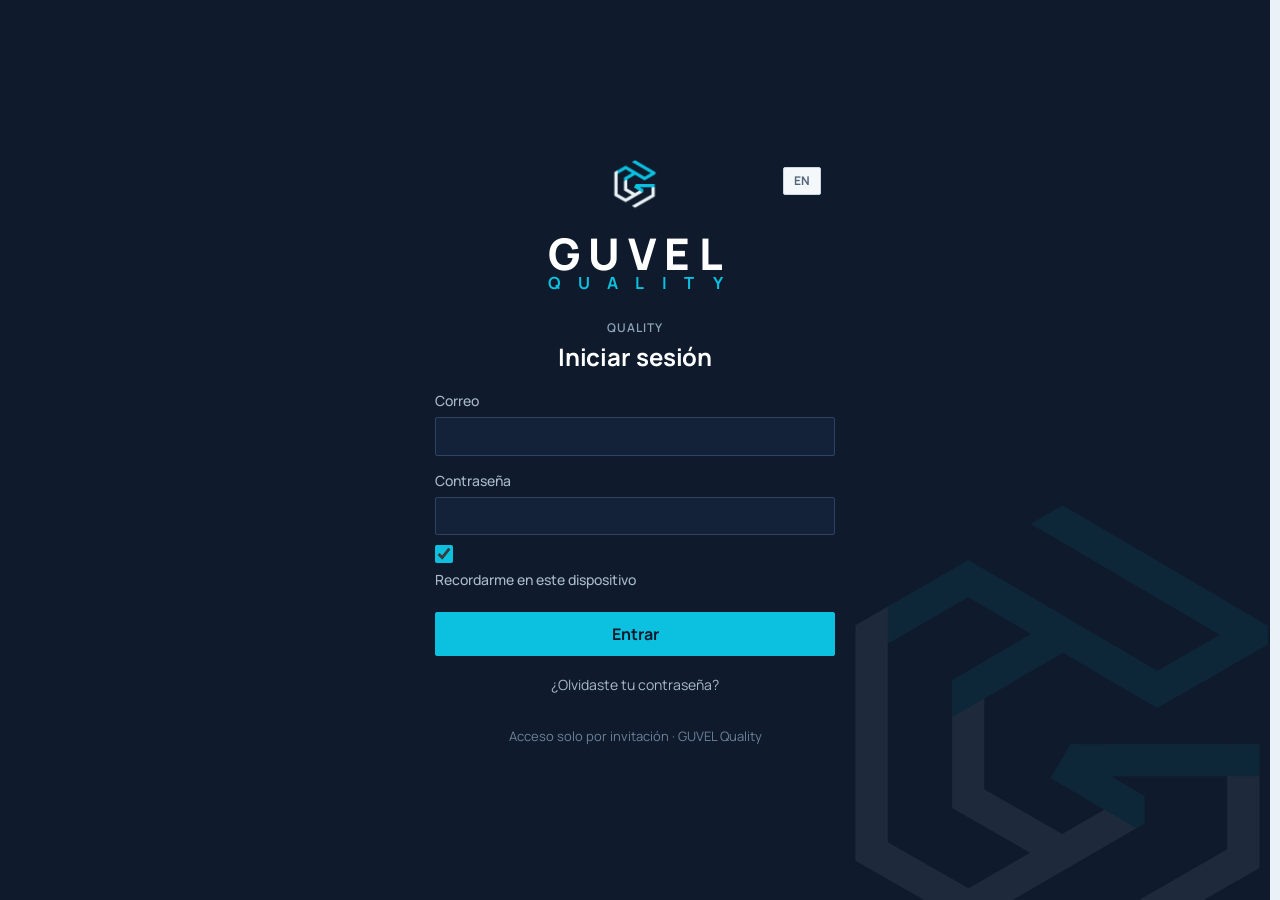
<file: index.html>
<!doctype html>
<html lang="es">
<head>
  <meta charset="utf-8">
  <meta name="viewport" content="width=device-width,initial-scale=1">
  <title>GUVEL Quality</title>
  <meta name="description" content="GUVEL Quality · Gestión de auditorías, hallazgos, acciones y notificaciones de cliente.">
  <meta name="theme-color" content="#0f1b2d">
  <link rel="icon" type="image/png" href="assets/favicon.png">
  <link rel="apple-touch-icon" href="assets/apple-touch-icon.png">
  <link rel="manifest" href="manifest.webmanifest">
  <meta name="mobile-web-app-capable" content="yes">
  <meta name="apple-mobile-web-app-capable" content="yes">
  <meta name="apple-mobile-web-app-status-bar-style" content="black-translucent">
  <meta name="apple-mobile-web-app-title" content="GUVEL Quality">
  <link rel="preconnect" href="https://fonts.googleapis.com">
  <link rel="preconnect" href="https://fonts.gstatic.com" crossorigin>
  <link rel="stylesheet" href="https://fonts.googleapis.com/css2?family=Manrope:wght@400;500;600;700;800&display=swap">
  <link rel="stylesheet" href="css/base.css">
  <link rel="stylesheet" href="css/components.css">
</head>
<body>
  <noscript>GUVEL Quality requiere JavaScript habilitado.</noscript>
  <div id="app"></div>
  <script type="module" src="js/main.js"></script>
</body>
</html>
</file>
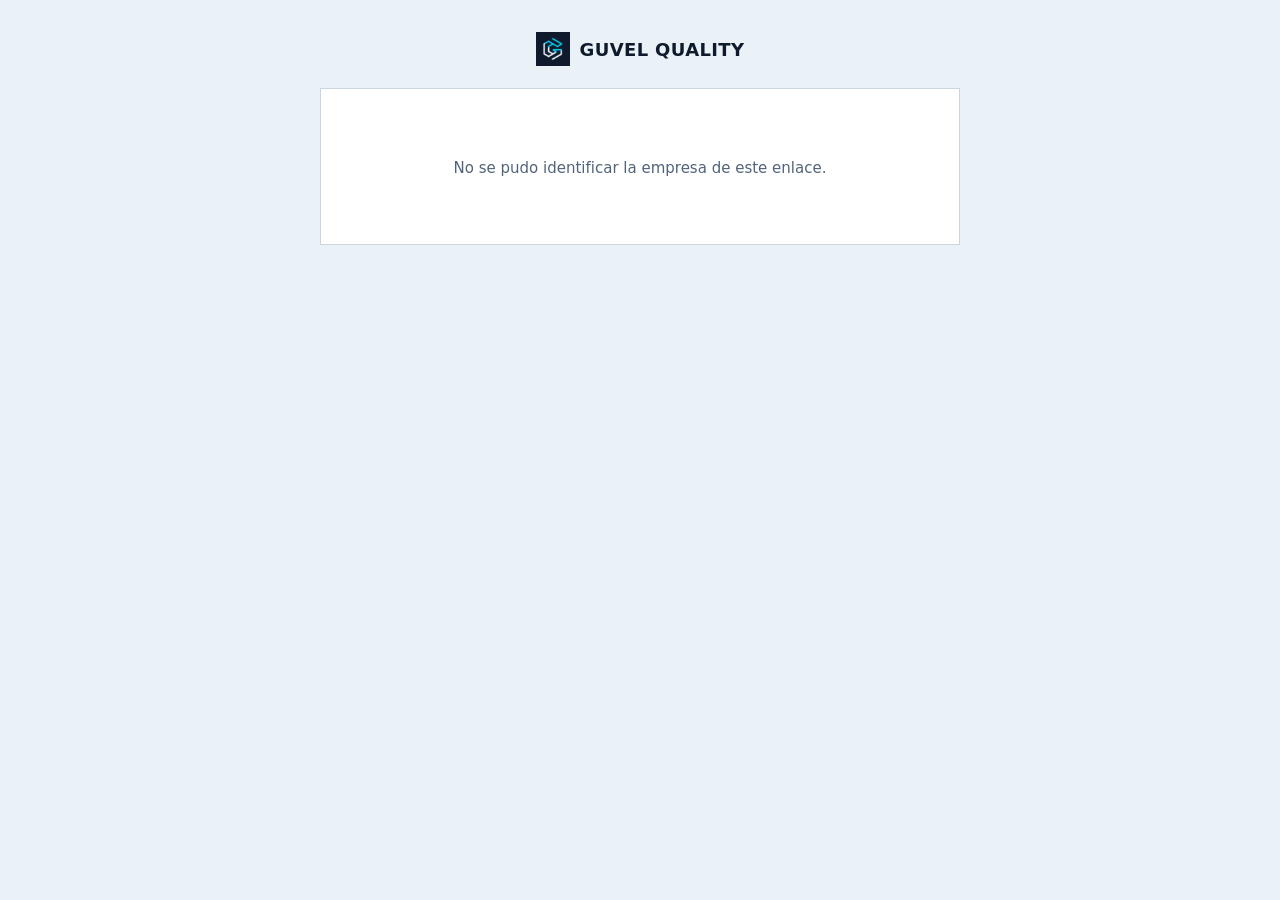
<file: kiosk.html>
<!doctype html>
<html lang="es">
<head>
<meta charset="utf-8">
<meta name="viewport" content="width=device-width, initial-scale=1">
<title>Solicitud de inspección · GUVEL Quality</title>
<link rel="icon" href="assets/icons/icon-192.png">
<link rel="stylesheet" href="css/tokens.css">
<style>
  * { box-sizing: border-box; }
  body { margin: 0; min-height: 100vh; background: var(--bg); color: var(--ink); font: 15px/1.5 var(--sans); display: flex; flex-direction: column; align-items: center; padding: 32px 16px 60px; }
  .k-brand { display: flex; align-items: center; gap: 10px; margin-bottom: 22px; }
  .k-brand img { height: 34px; }
  .k-brand b { font-size: 18px; letter-spacing: .02em; }
  .k-card { width: 100%; max-width: 640px; background: var(--surface); border: 1px solid var(--line); padding: 28px 28px 24px; }
  .k-card h1 { font-size: 22px; margin: 0 0 4px; }
  .k-card p.lead { color: var(--text-2); margin: 0 0 22px; font-size: 14px; }
  .k-grid { display: grid; grid-template-columns: 1fr 1fr; gap: 14px 16px; }
  .k-field { display: flex; flex-direction: column; gap: 5px; min-width: 0; }
  .k-field.span2 { grid-column: 1 / -1; }
  .k-field label { font-size: 13.5px; font-weight: 500; color: var(--text-2); }
  .k-field label i { color: var(--stop-ink); font-style: normal; }
  .k-field input, .k-field select, .k-field textarea {
    width: 100%; min-height: 38px; padding: 7px 10px; border: 1px solid var(--line); border-radius: var(--r);
    background: var(--surface); color: var(--ink); font: inherit;
  }
  .k-field textarea { min-height: 70px; resize: vertical; }
  .k-field input:focus, .k-field select:focus, .k-field textarea:focus { outline: none; border-color: var(--flow); box-shadow: 0 0 0 1px var(--flow); }
  .k-part-name { font-size: 13px; color: var(--text-2); margin-top: 2px; min-height: 16px; }
  .k-submit { margin-top: 22px; width: 100%; min-height: 44px; background: var(--ink); color: var(--surface); border: 0; border-radius: var(--r); font: inherit; font-weight: 600; font-size: 15px; cursor: pointer; }
  .k-submit:hover { background: var(--navy-3); }
  .k-submit:disabled { opacity: .5; cursor: default; }
  .k-msg { margin-top: 14px; padding: 10px 12px; font-size: 14px; border-left: 3px solid var(--flow); background: var(--flow-soft); color: var(--ink); display: none; }
  .k-msg.show { display: block; }
  .k-msg.error { border-left-color: var(--stop); background: var(--stop-soft); }
  .k-msg.ok { border-left-color: var(--ok); background: var(--ok-soft); }
  .k-success { text-align: center; padding: 30px 10px; }
  .k-success svg { width: 48px; height: 48px; color: var(--ok-ink); margin-bottom: 12px; }
  .k-success h2 { font-size: 20px; margin: 0 0 8px; }
  .k-success p { color: var(--text-2); margin: 0; }
  .k-again { margin-top: 20px; background: transparent; border: 1px solid var(--line); color: var(--ink); padding: 9px 16px; border-radius: var(--r); font: inherit; cursor: pointer; }
  .k-empty { text-align: center; padding: 40px 10px; color: var(--text-2); }
  .k-foot { margin-top: 20px; font-size: 12.5px; color: var(--text-3); }
</style>
</head>
<body>
  <div class="k-brand"><img src="assets/icons/icon-192.png" alt=""><b>GUVEL QUALITY</b></div>
  <div class="k-card" id="card">
    <div class="k-empty">Cargando…</div>
  </div>
  <div class="k-foot" id="foot"></div>

<script type="module">
import { CONFIG, isDemo } from "./js/config.js";

const card = document.getElementById("card");
const foot = document.getElementById("foot");

/** quality.guvelsystems.com → "guvel" · quality.<slug>.guvelsystems.com → "<slug>" */
function slugFromHost(hostname = location.hostname) {
  if (hostname === "quality.guvelsystems.com") return "guvel";
  const m = /^quality\.([a-z0-9-]+)\.guvelsystems\.com$/.exec(hostname);
  if (m) return m[1];
  const q = new URLSearchParams(location.search).get("empresa");   // pruebas locales: ?empresa=slug
  return q || null;
}

const SERVICE_TYPES = ["Primera pieza", "Dimensional completo", "Recurrente", "Layout", "Otro"];

async function boot() {
  const slug = slugFromHost();
  if (!slug) { card.innerHTML = `<div class="k-empty">No se pudo identificar la empresa de este enlace.</div>`; return; }
  if (isDemo) { card.innerHTML = `<div class="k-empty">Este Kiosk necesita estar conectado a Supabase (modo demo no soportado aquí).</div>`; return; }

  await new Promise((res, rej) => { const el = document.createElement("script"); el.src = "js/vendor/supabase.umd.js"; el.onload = res; el.onerror = () => rej(new Error("No se pudo cargar la librería")); document.head.append(el); });
  const sb = window.supabase.createClient(CONFIG.SUPABASE_URL, CONFIG.SUPABASE_ANON_KEY);

  const [{ data: companyId, error: e1 }, { data: parts, error: e2 }] = await Promise.all([
    sb.rpc("company_id_by_slug", { p_slug: slug }),
    sb.rpc("inspection_kiosk_parts", { p_slug: slug }),
  ]);
  if (e1 || !companyId) { card.innerHTML = `<div class="k-empty">No encontramos una empresa para este enlace.</div>`; return; }
  if (e2) { card.innerHTML = `<div class="k-empty">No se pudieron cargar los números de parte. Intenta de nuevo más tarde.</div>`; return; }
  foot.textContent = `Solicitudes de inspección — ${slug}`;

  if (!parts.length) {
    card.innerHTML = `<h1>Solicitud de inspección</h1><div class="k-empty">Todavía no hay números de parte disponibles para inspección. Contacta a Calidad.</div>`;
    return;
  }

  card.innerHTML = `
    <h1>Solicitud de inspección</h1>
    <p class="lead">Completa los datos para solicitar una inspección dimensional.</p>
    <form id="kf" novalidate>
      <div class="k-grid">
        <div class="k-field"><label>Solicitante — nombre <i>*</i></label><input name="requester_name" required></div>
        <div class="k-field"><label>Solicitante — correo <i>*</i></label><input type="email" name="requester_email" required></div>
        <div class="k-field"><label>Turno</label><select name="shift"><option value="">— Elegir —</option><option>1</option><option>2</option><option>3</option></select></div>
        <div class="k-field"><label>Cantidad</label><input type="number" min="0" name="quantity"></div>
        <div class="k-field"><label>No. de lote</label><input name="lot_number"></div>
        <div class="k-field"><label>Orden de compra</label><input name="purchase_order"></div>
        <div class="k-field span2">
          <label>Número de parte <i>*</i></label>
          <select name="format_id" required><option value="">— Elegir número de parte —</option>${parts.map((p) => `<option value="${p.format_id}" data-name="${esc(p.part_name)}">${esc(p.part_number)}</option>`).join("")}</select>
          <div class="k-part-name" id="partName"></div>
        </div>
        <div class="k-field"><label>No. de operación</label><input name="operation_no"></div>
        <div class="k-field"><label>Servicio de inspección</label><select name="service_type"><option value="">— Elegir —</option>${SERVICE_TYPES.map((s) => `<option>${esc(s)}</option>`).join("")}</select></div>
        <div class="k-field span2"><label>Comentarios / Indicaciones</label><textarea name="comments"></textarea></div>
      </div>
      <div class="k-msg" id="msg"></div>
      <button class="k-submit" type="submit" id="submitBtn">Enviar solicitud</button>
    </form>`;

  const form = document.getElementById("kf"), msg = document.getElementById("msg"), btn = document.getElementById("submitBtn");
  form.querySelector('[name="format_id"]').addEventListener("change", (e) => {
    const opt = e.target.selectedOptions[0];
    document.getElementById("partName").textContent = opt?.dataset.name ? `Pieza: ${opt.dataset.name}` : "";
  });

  form.addEventListener("submit", async (e) => {
    e.preventDefault();
    msg.className = "k-msg"; btn.disabled = true; btn.textContent = "Enviando…";
    const fd = new FormData(form);
    const opt = form.querySelector('[name="format_id"]').selectedOptions[0];
    const newId = crypto.randomUUID();   // se genera aquí (y no con RETURNING) porque el Kiosk no tiene permiso de leer
    const payload = {
      id: newId, company_id: companyId, requester_name: fd.get("requester_name"), requester_email: fd.get("requester_email"),
      shift: fd.get("shift") || null, quantity: fd.get("quantity") ? Number(fd.get("quantity")) : null,
      lot_number: fd.get("lot_number") || null, purchase_order: fd.get("purchase_order") || null,
      format_id: fd.get("format_id"), part_number: opt.textContent.trim(), part_name: opt.dataset.name || "",
      operation_no: fd.get("operation_no") || null, service_type: fd.get("service_type") || null, comments: fd.get("comments") || null,
      status: "pendiente",
    };
    const { error } = await sb.from("inspection_requests").insert(payload);
    if (error) { msg.textContent = "No se pudo enviar la solicitud. Verifica los datos e intenta de nuevo."; msg.className = "k-msg error show"; btn.disabled = false; btn.textContent = "Enviar solicitud"; return; }
    // Aviso por correo a los Supervisores — si falla, la solicitud ya quedó guardada de todas formas
    try { await sb.functions.invoke("notify-new-inspection-request", { body: { request_id: newId, site_url: location.origin } }); } catch {}
    card.innerHTML = `
      <div class="k-success">
        <svg viewBox="0 0 24 24" fill="none" stroke="currentColor" stroke-width="2"><path d="M20 6L9 17l-5-5"/></svg>
        <h2>Solicitud enviada</h2>
        <p>Gracias, ${esc(payload.requester_name)}. Calidad la atenderá en breve.</p>
        <button class="k-again" id="again">Enviar otra solicitud</button>
      </div>`;
    document.getElementById("again").addEventListener("click", boot);
  });
}
function esc(s) { return String(s ?? "").replace(/[&<>"']/g, (c) => ({ "&": "&amp;", "<": "&lt;", ">": "&gt;", '"': "&quot;", "'": "&#39;" }[c])); }
boot();
</script>
</body>
</html>
</file>
<file: css/base.css>
@import url("tokens.css");

*, *::before, *::after { box-sizing: border-box; }
html { -webkit-text-size-adjust: 100%; scrollbar-gutter: stable; }
body { margin: 0; min-height: 100vh; background: var(--bg); color: var(--ink); font: 15px/1.5 var(--sans); -webkit-font-smoothing: antialiased; text-rendering: optimizeLegibility; position: relative; }
h1, h2, h3, h4, p { margin: 0; line-height: 1.2; }
h1 { font-weight: 700; font-size: 30px; letter-spacing: -.005em; }
h2 { font-weight: 700; font-size: 19px; }
h3 { font-weight: 600; font-size: 16px; }
button, input, select, textarea { font: inherit; color: inherit; }
button { cursor: pointer; }
a { color: var(--flow-ink); text-decoration: none; }
a:hover { text-decoration: underline; text-underline-offset: 3px; }
small { font-size: 13px; }
strong, b { font-weight: 600; }
::selection { background: var(--flow-soft); }
:focus-visible { outline: none; box-shadow: var(--focus); }
.hidden, [hidden] { display: none !important; }
.muted { color: var(--text-2); }
.mono { font-family: var(--fig); font-size: .95em; letter-spacing: .03em; font-variant-numeric: tabular-nums; }
.code-ink { color: var(--flow-ink); font-weight: 600; }
.sr-only { position: absolute; width: 1px; height: 1px; overflow: hidden; clip: rect(0 0 0 0); white-space: nowrap; }
.num, td, th { font-variant-numeric: tabular-nums; }
* { scrollbar-width: thin; scrollbar-color: var(--line) transparent; }

/* =========================== Shell (barra superior) ================= */
.topbar {
  position: sticky; top: 0; z-index: 500; display: flex; align-items: center; gap: 18px; min-height: 56px; padding: 0 20px;
  background: var(--glass-navy); color: var(--ice); border-bottom: 1px solid var(--glass-navy-border);
  backdrop-filter: var(--glass-blur); -webkit-backdrop-filter: var(--glass-blur);
}
.brand { display: flex; align-items: center; gap: 13px; flex: none; color: #fff; text-decoration: none !important; }
.brand img { height: 36px; width: auto; display: block; }
.brand-svg { height: 40px; width: auto; display: block; overflow: visible; }
.bs-main { font-family: var(--sans); font-weight: 800; font-size: 30px; fill: #fff; }
.bs-sub { font-family: var(--sans); font-weight: 700; font-size: 11.5px; fill: var(--cyan); }
.brand-product { margin-left: 2px; padding: 3px 8px; font-size: 11px; font-weight: 700; letter-spacing: .14em; text-transform: uppercase; color: var(--cyan); border: 1px solid rgba(12,192,223,.45); }

.ws-chip { align-self: center; display: inline-flex; align-items: center; gap: 6px; flex: none; min-height: 32px; margin-right: 12px; padding: 0 8px 0 12px; background: rgba(12,192,223,.1); border: 1px solid rgba(12,192,223,.55); border-radius: 0; color: var(--cyan); font-size: 12px; font-weight: 700; letter-spacing: .1em; text-transform: uppercase; white-space: nowrap; }
.ws-chip svg { width: 14px; height: 14px; }
.ws-chip:hover, .ws-chip[aria-expanded="true"] { background: rgba(12,192,223,.2); }
.nav-tabs { display: flex; align-items: stretch; gap: 2px; }
.top-nav { display: flex; align-items: stretch; gap: 2px; flex: 1; min-width: 0; align-self: stretch; overflow-x: auto; scrollbar-width: none; }
.top-nav::-webkit-scrollbar { display: none; }
.nav-item {
  position: relative; display: inline-flex; align-items: center; gap: 7px; min-height: 56px; padding: 0 12px; border: 0; border-radius: 0; background: transparent;
  color: #A9BACB; font-weight: 500; font-size: 15px; white-space: nowrap; text-decoration: none !important; transition: background .15s, color .15s;
}
.nav-item::after { content: ""; position: absolute; left: 12px; right: 12px; bottom: 0; height: 2px; background: transparent; }
.nav-item svg { width: 17px; height: 17px; flex: none; opacity: .85; }
.nav-item:hover { background: rgba(234,242,248,.06); color: #fff; }
.nav-item.active svg { color: var(--cyan); opacity: 1; }
.nav-item.active { font-weight: 600; }
.nav-item.active { color: #fff; }
.nav-item.active::after { background: var(--cyan); }
.nav-item:focus-visible { box-shadow: inset 0 0 0 2px var(--cyan); }
.nav-count { min-width: 20px; height: 18px; padding: 0 6px; display: inline-grid; place-items: center; font: 600 11px var(--fig); background: rgba(234,242,248,.12); color: #C9D6E2; }
.nav-count.hot { background: var(--stop); color: #fff; }
.nav-more { position: relative; display: flex; align-items: stretch; }
.nav-menu { position: fixed; z-index: 600; min-width: 210px; padding: 6px; background: var(--surface); color: var(--ink); border: 1px solid var(--line); box-shadow: var(--shadow-float); clip-path: polygon(0 0, calc(100% - 14px) 0, 100% 8px, 100% 100%, 0 100%); }
.nav-menu a { display: block; padding: 9px 12px; color: var(--ink); text-decoration: none !important; font-weight: 500; }
.nav-menu a:hover, .nav-menu a.active { background: var(--flow-soft); }
.nav-menu a.active { font-weight: 700; }
.menu-sep { margin: 6px 0 2px; padding: 8px 12px 4px; border-top: 1px solid var(--line-soft); font-size: 11px; font-weight: 700; letter-spacing: .1em; text-transform: uppercase; color: var(--text-3); }

.top-actions { display: flex; align-items: center; gap: 8px; flex: none; }
.top-btn { min-height: 34px; min-width: 34px; padding: 0 9px; display: inline-grid; place-items: center; background: transparent; border: 1px solid #2F4463; color: var(--ice); border-radius: var(--r); }
.top-btn:hover { background: rgba(234,242,248,.08); border-color: #4A6184; }
.top-btn svg { width: 17px; height: 17px; }
.search { position: relative; display: flex; align-items: center; gap: 8px; width: 230px; height: 34px; padding: 0 10px; background: #132238; border: 1px solid #2F4463; border-radius: var(--r); }
.search svg { width: 15px; height: 15px; color: #8FA3B8; flex: none; }
.search input { flex: 1; min-width: 0; min-height: 0; height: 100%; padding: 0; background: none; border: 0; outline: 0; color: var(--ice); box-shadow: none; font-size: 14px; }
.search input::placeholder { color: #6D8199; }
.search:focus-within { border-color: var(--cyan); }
.user-chip { display: flex; align-items: center; gap: 9px; }
.user-meta { line-height: 1.2; text-align: right; }
.user-meta strong { display: block; font-size: 13px; color: var(--ice); font-weight: 600; }
.user-meta small { color: #6E82A0; font-size: 11px; }
.avatar { width: 32px; height: 32px; display: grid; place-items: center; flex: none; font: 700 12px var(--fig); letter-spacing: .03em; color: var(--navy); background: var(--cyan); clip-path: var(--hex); }
.avatar.sm { width: 24px; height: 24px; font-size: 9px; background: var(--flow-soft); color: var(--flow-ink); }

.content { width: 100%; max-width: 1600px; margin: 0 auto; padding: 22px 24px 48px; }
#view { min-width: 0; }
.menu-btn { display: none; }

/* Encabezado de página */
.page-head { display: flex; align-items: flex-end; justify-content: space-between; gap: 20px; flex-wrap: wrap; margin: 6px 0 20px; }
.page-head p { margin-top: 6px; color: var(--text-2); max-width: 70ch; }
.head-title { display: flex; align-items: center; gap: 16px; min-width: 0; }
.head-ico { width: 56px; height: 62px; display: grid; place-items: center; flex: none; background: var(--flow-soft); color: var(--flow-ink); clip-path: var(--hex); }
.head-ico svg { width: 26px; height: 26px; }
.sec-title { display: flex; align-items: center; gap: 10px; margin: 4px 0 12px; font-size: 18px; font-weight: 700; }
.sec-title svg { width: 22px; height: 22px; color: var(--flow-ink); }
.sec-title small { margin-left: 4px; font-size: 13px; font-weight: 500; color: var(--text-2); }
.eyebrow { font-size: 12px; font-weight: 600; letter-spacing: .08em; text-transform: uppercase; color: var(--flow-ink); margin-bottom: 4px; display: block; }
.head-actions { display: flex; gap: 8px; align-items: center; flex-wrap: wrap; }

/* =========================== Auth =================================== */
.auth-screen { min-height: 100vh; display: grid; place-items: center; padding: 28px 20px; background: var(--navy); color: var(--ice); position: relative; overflow: hidden; }
.auth-screen::before { content: ""; position: absolute; right: -8vw; bottom: -12vw; width: min(62vw, 620px); aspect-ratio: 1; background: url(../assets/guvel-mark.png) no-repeat center / contain; opacity: .07; pointer-events: none; }
.auth-card { position: relative; width: min(400px, 100%); }
.auth-brand { display: flex; flex-direction: column; align-items: center; text-align: center; gap: 10px; margin-bottom: 26px; }
.auth-brand img { width: 62px; }
.auth-brand .brand-svg { height: 64px; margin-top: 4px; }

.auth-card .eyebrow { text-align: center; color: #8FA3B8; margin: 0; }
.auth-card h1 { text-align: center; color: #fff; font-size: 24px; margin: 6px 0 18px; }
.auth-card .auth-lead { text-align: center; color: #A9BACB; margin: -8px 0 18px; font-size: 14px; }
.auth-msg { margin: 0 0 14px; padding: 9px 12px; border-left: 3px solid var(--cyan); background: rgba(12,192,223,.12); color: var(--ice); font-size: 14px; }
.auth-msg.error { border-left-color: #FF5A5A; background: rgba(255,90,90,.14); color: #fff; }
.auth-form { display: grid; gap: 14px; }
.auth-form label { display: grid; gap: 6px; color: #A9BACB; font-size: 14px; font-weight: 500; }
.auth-form input { background: #132238; border: 1px solid #2F4463; color: var(--ice); }
.auth-form input:hover { border-color: #4A6184; }
.auth-form input:focus { border-color: var(--cyan); box-shadow: 0 0 0 1px var(--cyan); }
.auth-form .btn.primary { width: 100%; min-height: 44px; margin-top: 4px; background: var(--cyan); border-color: var(--cyan); color: var(--navy); font-size: 16px; font-weight: 700; }
.auth-form .btn.primary:hover { background: #3DD0EA; border-color: #3DD0EA; color: var(--navy); }
.auth-remember { display: flex; align-items: center; gap: 8px; font-size: 13.5px; color: #A9BACB; cursor: pointer; margin: -4px 0 4px; }
.auth-remember input { margin: 0; }
.auth-link { justify-self: center; background: none; border: 0; padding: 4px; color: #A9BACB; font-size: 14px; cursor: pointer; }
.auth-link:hover { color: #fff; text-decoration: underline; text-underline-offset: 3px; }
.auth-foot { margin-top: 28px; text-align: center; font-size: 13px; color: #6D8199; }
.loading { min-height: 100vh; display: grid; place-items: center; background: var(--navy); }
.loading img { width: 64px; animation: pulse 1.2s infinite ease-in-out; }
@keyframes pulse { 50% { opacity: .35; transform: scale(.94); } }

/* =========================== Responsive shell ======================= */
@media (max-width: 1720px) {
  .user-meta { display: none; }
  .search { width: 34px; padding: 0 9px; cursor: pointer; transition: width .15s; }
  .search input { width: 0; }
  .search:focus-within { width: 240px; cursor: text; }
  .search:focus-within input { width: auto; }
}
@media (max-width: 1560px) { .nav-item { padding: 0 9px; font-size: 14.5px; } .brand-product { display: none; } }
@media (max-width: 1360px) { .nav-item { padding: 0 8px; font-size: 14px; } }
@media (max-width: 1100px) { .nav-count { display: none; } }
@media (max-width: 900px) {
  .topbar { flex-wrap: wrap; gap: 0 12px; padding: 6px 14px 0; }
  .brand { min-height: 46px; }
  .top-actions { margin-left: auto; min-height: 46px; }
  .top-nav { order: 3; flex-basis: 100%; margin: 0 -14px; padding: 0 6px; border-top: 1px solid #22354F; background: var(--glass-navy-dense); backdrop-filter: var(--glass-blur); -webkit-backdrop-filter: var(--glass-blur); }
  .nav-item { min-height: 46px; }
  .content { padding: 18px 16px 40px; }
  .brand-product { display: none; }
}
@media (max-width: 760px) { h1 { font-size: 26px; } }
@media (max-width: 520px) { .head-actions { width: 100%; } .head-actions > .btn { flex: 1; } }
@media (prefers-reduced-motion: reduce) { *, *::before, *::after { animation: none !important; transition: none !important; } }
@media print { .topbar { display: none !important; } body { background: #fff; color: #000; } .panel { break-inside: avoid; } }
.auth-lang { position: absolute; top: 14px; right: 14px; padding: 4px 10px; font-size: 12px; font-weight: 700; border: 1px solid var(--line); border-radius: var(--r, 4px); background: var(--surface-2); color: var(--text-2); cursor: pointer; }
.auth-lang:hover { background: var(--surface-3); }
</file>
<file: css/components.css>
/* =====================================================================
   Componentes · lenguaje GUVEL Operational
   Superficies neutras · esquina biselada · marcadores hexagonales
   ===================================================================== */

/* =========================== Botones ================================ */
.btn {
  display: inline-flex; align-items: center; justify-content: center; gap: 7px; min-height: var(--h-control); padding: 0 14px;
  border: 1px solid var(--glass-border); border-radius: var(--r-glass-sm); background: var(--glass-bg); color: var(--ink);
  font-weight: 500; font-size: 14.5px; line-height: 1; white-space: nowrap; text-decoration: none !important;
  backdrop-filter: var(--glass-blur); -webkit-backdrop-filter: var(--glass-blur);
  transition: background .18s ease, border-color .18s ease, color .18s ease, transform .15s ease, box-shadow .18s ease;
}
.btn svg { width: 16px; height: 16px; flex: none; }
.btn:hover { border-color: var(--text-3); background: var(--surface-2); }
.btn:active { background: var(--surface-3); }
.btn.primary { background: var(--ink); border-color: var(--ink); color: var(--surface); font-weight: 600; }
.btn.primary:hover { background: var(--navy-3); border-color: var(--navy-3); color: #fff; }
:root[data-theme="dark"] .btn.primary:hover { background: #fff; border-color: #fff; color: var(--navy); }
@media (prefers-color-scheme: dark) { :root:not([data-theme="light"]) .btn.primary:hover { background: #fff; border-color: #fff; color: var(--navy); } }
.btn.accent { background: var(--flow); border-color: var(--flow); color: var(--navy); font-weight: 700; }
.btn.accent:hover { background: #3DD0EA; border-color: #3DD0EA; color: var(--navy); }
.btn.danger { background: transparent; border-color: var(--stop); color: var(--stop-ink); }
.btn.danger:hover { background: var(--stop-soft); border-color: var(--stop); }
.btn.danger.solid { background: var(--stop); border-color: var(--stop); color: #fff; }
.btn.ghost { border-color: transparent; background: transparent; color: var(--text-2); backdrop-filter: none; -webkit-backdrop-filter: none; }
.btn.ghost:hover { background: var(--surface-2); color: var(--ink); }
.btn.sm { min-height: 30px; padding: 0 10px; font-size: 13.5px; }
.btn.icon { width: 32px; min-height: 32px; height: 32px; padding: 0; }
.btn[disabled], .btn:disabled { opacity: .55; cursor: not-allowed; pointer-events: none; }

/* =========================== Estado (marcador hexagonal) ============ */
.badge {
  --t: var(--idle); --ti: var(--text-2);
  display: inline-flex; align-items: center; gap: 7px; font-size: 12px; font-weight: 600; letter-spacing: .05em; text-transform: uppercase; color: var(--ti); white-space: nowrap;
}
.badge::before { content: ""; width: 10px; height: 11px; flex: none; background: var(--t); clip-path: var(--hex); }
.badge[data-tone="danger"] { --t: var(--stop); --ti: var(--stop-ink); }
.badge[data-tone="warn"] { --t: var(--watch); --ti: var(--watch-ink); }
.badge[data-tone="ok"] { --t: var(--ok); --ti: var(--ok-ink); }
.badge[data-tone="info"] { --t: var(--flow); --ti: var(--flow-ink); }
.badge[data-tone="neutral"] { --t: var(--idle); --ti: var(--text-2); }

/* =========================== Formularios ============================ */
.field { display: flex; flex-direction: column; gap: 5px; min-width: 0; }
.field > span { font-size: 14px; font-weight: 500; color: var(--text-2); }
.field > span i { color: var(--stop-ink); font-style: normal; }
.field small { color: var(--text-3); font-size: 13px; }
.input, .select, .textarea {
  width: 100%; min-height: var(--h-control); padding: 7px 11px; border: 1px solid var(--glass-border); border-radius: var(--r-glass-sm);
  background: var(--glass-bg-2); color: var(--ink); font-size: 15px; transition: border-color .15s, box-shadow .15s;
}
.textarea { min-height: 76px; resize: vertical; line-height: 1.45; }
.select { padding-right: 32px; appearance: none; background-image: linear-gradient(45deg, transparent 50%, var(--text-2) 50%), linear-gradient(135deg, var(--text-2) 50%, transparent 50%); background-position: calc(100% - 17px) 55%, calc(100% - 12px) 55%; background-size: 5px 5px; background-repeat: no-repeat; }
.input::placeholder, .textarea::placeholder { color: var(--text-3); }
.input:hover, .select:hover, .textarea:hover { border-color: var(--text-3); }
.input:focus, .select:focus, .textarea:focus { outline: none; border-color: var(--flow); box-shadow: 0 0 0 1px var(--flow); }
.input:disabled, .select:disabled { background: var(--surface-2); color: var(--text-3); }
input[type="checkbox"], input[type="radio"] { width: 18px; height: 18px; min-height: 0; accent-color: var(--flow); flex: none; margin: 0; }
:root[data-theme="dark"] input[type="date"]::-webkit-calendar-picker-indicator { filter: invert(1); }
@media (prefers-color-scheme: dark) { :root:not([data-theme="light"]) input[type="date"]::-webkit-calendar-picker-indicator { filter: invert(1); } }
.form-grid { display: grid; grid-template-columns: repeat(2, minmax(0, 1fr)); gap: 14px; }
.form-grid .span-2 { grid-column: 1 / -1; }
.check { display: flex; align-items: center; gap: 9px; min-height: var(--h-control); color: var(--ink); font-size: 15px; }
.alert { padding: 9px 12px; font-size: 14px; background: var(--stop-soft); border-left: 3px solid var(--stop); color: var(--ink); }
.note { padding: 10px 14px; font-size: 14px; background: var(--flow-soft); border-left: 3px solid var(--flow); color: var(--ink); }
.note.warn { background: var(--watch-soft); border-left-color: var(--watch); }

/* =========================== Superficies ============================ */
.panel { position: relative; background: var(--glass-bg); color: var(--ink); border: 1px solid var(--glass-border); border-radius: var(--r-glass); backdrop-filter: var(--glass-blur); -webkit-backdrop-filter: var(--glass-blur); box-shadow: var(--glass-shadow); }
.panel::after { content: ""; position: absolute; top: 0; right: 0; width: 0; height: 0; border-style: solid; border-width: 0 var(--chamfer) var(--chamfer-h) 0; border-color: transparent var(--cb, var(--bg)) transparent transparent; pointer-events: none; }
.panel .panel { --cb: var(--surface); background: var(--surface-2); }
.panel-head { display: flex; align-items: center; justify-content: space-between; gap: 12px; flex-wrap: wrap; padding: 16px 20px; border-bottom: 1px solid var(--line-soft); }
.panel-head h2 { font-size: 18px; }
.panel-head small { color: var(--text-2); }
.panel-body { padding: 18px 20px; }
.grid { display: grid; gap: 14px; }
.cols-4 { grid-template-columns: repeat(4, minmax(0, 1fr)); }
.cols-3 { grid-template-columns: repeat(3, minmax(0, 1fr)); }
.cols-2 { grid-template-columns: repeat(2, minmax(0, 1fr)); }
.cols-main { grid-template-columns: minmax(0, 1.6fr) minmax(0, 1fr); }
.stack { display: grid; gap: 14px; }
.grid > *, .stack > * { min-width: 0; }

/* Tira de KPIs: celdas separadas por 1px */
.kpi-strip { display: grid; grid-template-columns: repeat(4, minmax(0, 1fr)); gap: 1px; background: var(--line); border: 1px solid var(--line); }
.kpi { position: relative; display: block; padding: 14px 16px; background: var(--glass-bg); color: inherit; text-decoration: none !important; min-width: 0; transition: background .15s; border: 1px solid var(--glass-border); border-radius: var(--r-glass-sm); backdrop-filter: var(--glass-blur); -webkit-backdrop-filter: var(--glass-blur); box-shadow: var(--glass-shadow); }
a.kpi:hover { background: var(--surface-2); }
.kpi::after { content: ""; position: absolute; top: 14px; right: 14px; width: 11px; height: 12px; background: var(--k, var(--idle)); clip-path: var(--hex); }
.kpi[data-tone="danger"] { --k: var(--stop); } .kpi[data-tone="warn"] { --k: var(--watch); }
.kpi[data-tone="ok"] { --k: var(--ok); } .kpi[data-tone="info"] { --k: var(--flow); }
.kpi label { display: block; font-size: 13px; font-weight: 500; color: var(--text-2); padding-right: 22px; }
.kpi strong { display: block; margin-top: 6px; font: 600 30px/1.1 var(--fig); letter-spacing: -.01em; font-variant-numeric: tabular-nums; }
.kpi small { display: block; margin-top: 4px; color: var(--text-3); font-size: 13px; }

/* =========================== Tablas ================================= */
.table-wrap { overflow-x: auto; background: var(--surface); -webkit-overflow-scrolling: touch; }
.table { width: 100%; border-collapse: collapse; font-size: 14px; }
.table th { text-align: left; padding: 10px 12px; font-size: 13px; font-weight: 600; color: var(--text-2); border-bottom: 1px solid var(--line); white-space: nowrap; background: var(--surface); }
.table td { padding: 11px 12px; border-bottom: 1px solid var(--line-soft); vertical-align: middle; }
.table tbody tr:hover td { background: var(--surface-2); }
.table tbody tr:last-child td { border-bottom: 0; }
.table tbody tr[data-action] { cursor: pointer; }
.table .code { font-family: var(--fig); font-size: 13px; font-weight: 600; letter-spacing: .03em; color: var(--flow-ink); white-space: nowrap; }
.table .title { font-weight: 600; }
.table .sub { display: block; color: var(--text-2); font-size: 13px; margin-top: 2px; font-weight: 400; }
.table .num { text-align: right; }
.table .end { text-align: right; white-space: nowrap; }
.overdue { color: var(--stop-ink) !important; font-weight: 600; }

.toolbar { display: flex; flex-wrap: wrap; gap: 10px; align-items: center; padding: 14px 20px; border-bottom: 1px solid var(--line-soft); }
.toolbar .input, .toolbar .select { width: auto; min-width: 170px; min-height: 36px; font-size: 14px; }
.toolbar .grow { flex: 1; min-width: 220px; }
.toolbar .count { margin-left: auto; color: var(--text-2); font-size: 13px; }

.empty { padding: 44px 20px; text-align: center; color: var(--text-2); }
.empty svg { width: 38px; height: 38px; color: var(--text-3); margin-bottom: 10px; }
.empty strong { display: block; color: var(--ink); font-size: 18px; margin-bottom: 4px; }

.tabs { display: flex; gap: 2px; flex-wrap: wrap; border-bottom: 1px solid var(--line); margin: 0 0 16px; }
.tab { min-height: 40px; padding: 0 14px; border: 0; border-bottom: 2px solid transparent; border-radius: 0; background: transparent; color: var(--text-2); font-weight: 500; margin-bottom: -1px; }
.tab:hover { color: var(--ink); border-bottom-color: var(--line); }
.tab.active { color: var(--ink); border-bottom-color: var(--flow); font-weight: 600; }

/* =========================== Modal / Drawer / Toast ================= */
.overlay { position: fixed; inset: 0; z-index: 1000; background: rgba(15,27,45,.62); display: grid; place-items: center; padding: 20px; animation: fade .15s; }
.overlay.side { place-items: stretch end; padding: 0; }
.dialog { width: min(720px, 100%); max-height: calc(100vh - 40px); overflow: auto; background: var(--glass-bg-2); box-shadow: var(--shadow-float); clip-path: polygon(0 0, calc(100% - 20px) 0, 100% 12px, 100% 100%, 0 100%); animation: rise .22s cubic-bezier(.22,.8,.3,1); border: 1px solid var(--glass-border); backdrop-filter: var(--glass-blur); -webkit-backdrop-filter: var(--glass-blur); }
.dialog.wide { width: min(900px, 100%); }
.dialog.sm { width: min(460px, 100%); }
.drawer { width: min(620px, 100%); height: 100vh; overflow: auto; background: var(--glass-bg-2); box-shadow: var(--shadow-float); animation: slide .26s cubic-bezier(.22,.8,.3,1); border-left: 1px solid var(--glass-border); backdrop-filter: var(--glass-blur); -webkit-backdrop-filter: var(--glass-blur); }
.dialog-head { display: flex; align-items: flex-start; justify-content: space-between; gap: 16px; padding: 22px 24px 14px; border-bottom: 1px solid var(--line-soft); }
.dialog-head h2 { margin-top: 2px; font-size: 22px; }
.dialog-body { padding: 20px 24px; }
.dialog-foot { display: flex; justify-content: flex-end; gap: 10px; padding: 14px 24px; border-top: 1px solid var(--line-soft); position: sticky; bottom: 0; background: var(--surface); }
@keyframes fade { from { opacity: 0; } }
@keyframes rise { from { opacity: 0; transform: translateY(14px) scale(.985); } }
@keyframes slide { from { transform: translateX(36px); opacity: 0; } }
/* Transición al cambiar de módulo/pestaña: discreta, pensada para sentirse "premium" */
@keyframes viewFade { from { opacity: 0; transform: translateY(8px); } to { opacity: 1; transform: translateY(0); } }
#view.view-enter { animation: viewFade .32s cubic-bezier(.22,.8,.3,1); }
@media (prefers-reduced-motion: reduce) { #view.view-enter { animation: none; } }
.toasts { position: fixed; right: 20px; bottom: 20px; z-index: 1100; display: grid; gap: 10px; }
.toast { min-width: 260px; max-width: 380px; padding: 12px 16px; background: var(--navy); color: var(--ice); border-left: 3px solid var(--cyan); box-shadow: var(--shadow-float); font-size: 14px; animation: rise .22s cubic-bezier(.22,.8,.3,1); }
.toast[data-tone="danger"] { border-left-color: #FF5A5A; } .toast[data-tone="ok"] { border-left-color: #3CC79C; }

/* =========================== Detalle ================================ */
.detail-grid { display: grid; grid-template-columns: repeat(2, minmax(0, 1fr)); gap: 1px; background: var(--line-soft); border: 1px solid var(--line-soft); }
.detail-grid > div { background: var(--surface); padding: 10px 14px; min-width: 0; }
.detail-grid dt { font-size: 12px; font-weight: 500; color: var(--text-3); margin-bottom: 3px; }
.detail-grid dd { margin: 0; overflow-wrap: anywhere; }
.detail-grid .span-2 { grid-column: 1 / -1; }
.section-title { display: flex; align-items: center; justify-content: space-between; gap: 12px; margin: 22px 0 12px; font-size: 16px; font-weight: 700; flex-wrap: wrap; }
.stepper { display: flex; margin: 16px 0 4px; }
.step { flex: 1; min-height: 34px; padding: 0 6px 0 16px; font-size: 12px; font-weight: 600; letter-spacing: .04em; text-transform: uppercase; color: var(--text-3); background: var(--surface-3); border: 0; border-radius: 0; text-align: left; justify-content: flex-start;
  clip-path: polygon(0 0, calc(100% - 10px) 0, 100% 50%, calc(100% - 10px) 100%, 0 100%, 10px 50%); margin-right: -4px; }
.step:first-child { clip-path: polygon(0 0, calc(100% - 10px) 0, 100% 50%, calc(100% - 10px) 100%, 0 100%); }
.step.done { background: var(--flow-soft); color: var(--flow-ink); }
.step.current { background: var(--flow); color: var(--navy); }
.step:hover:not(.current):not(:disabled) { filter: brightness(.96); }
.item-row { display: flex; gap: 12px; align-items: flex-start; justify-content: space-between; padding: 12px 14px; background: var(--surface-2); border: 1px solid var(--line-soft); border-left: 3px solid var(--line); margin-bottom: 8px; }
.item-row .meta { color: var(--text-2); font-size: 13px; margin-top: 3px; }
.timeline { list-style: none; margin: 0; padding: 0 0 0 16px; border-left: 1px solid var(--line); }
.timeline li { position: relative; padding: 0 0 14px 16px; font-size: 14px; }
.timeline li::before { content: ""; position: absolute; left: -22px; top: 5px; width: 11px; height: 12px; background: var(--flow); clip-path: var(--hex); }
.timeline time { display: block; color: var(--text-3); font-size: 12px; }

/* =========================== Gráficas =============================== */
.donut-wrap { display: flex; align-items: center; gap: 24px; flex-wrap: wrap; }
.donut { position: relative; width: 160px; height: 160px; flex: none; }
.donut svg { width: 100%; height: 100%; transform: rotate(-90deg); }
.donut .center { position: absolute; inset: 0; display: grid; place-content: center; text-align: center; }
.donut .center strong { font: 600 34px/1 var(--fig); }
.donut .center small { color: var(--text-2); font-size: 12px; }
.legend { display: grid; gap: 9px; flex: 1; min-width: 150px; }
.legend div { display: flex; align-items: center; gap: 10px; font-size: 14px; }
.legend i { width: 10px; height: 11px; background: var(--c); flex: none; clip-path: var(--hex); }
.legend b { margin-left: auto; font-family: var(--fig); }
.bars { display: grid; gap: 12px; }
.bar-row { display: grid; grid-template-columns: 120px 1fr 34px; align-items: center; gap: 12px; font-size: 13.5px; color: var(--text-2); }
.bar-track { height: 10px; background: var(--surface-3); position: relative; }
.bar-fill { position: absolute; inset: 0 auto 0 0; background: var(--c, var(--flow)); }
.bar-row b { text-align: right; font-family: var(--fig); color: var(--ink); }
.columns { display: flex; align-items: flex-end; gap: 14px; height: 150px; padding-top: 10px; }
.col { flex: 1; display: flex; flex-direction: column; align-items: center; justify-content: flex-end; gap: 6px; height: 100%; font-size: 12px; color: var(--text-3); }
.col .stick { width: 100%; max-width: 44px; background: var(--flow); min-height: 3px; }
.col b { color: var(--ink); font-family: var(--fig); font-size: 12px; }
.progress { height: 6px; background: var(--surface-3); }
.progress > i { display: block; height: 100%; background: var(--flow); }

/* =========================== Calendario del plan ==================== */
.cal { border: 1px solid var(--line); background: var(--line-soft); }
.cal-grid { display: grid; grid-template-columns: repeat(7, minmax(0, 1fr)); gap: 1px; }
.cal-dow { padding: 9px 12px; font-size: 12px; font-weight: 600; letter-spacing: .06em; text-transform: uppercase; color: var(--text-2); background: var(--surface-2); }
.cal-dow.off { color: var(--watch-ink); }
.day { position: relative; min-height: 120px; padding: 8px; background: var(--surface); display: flex; flex-direction: column; gap: 6px; min-width: 0; }
.day.out { background: var(--surface-2); background-image: repeating-linear-gradient(-45deg, transparent 0 7px, var(--line-soft) 7px 8px); opacity: .6; }
.day.weekend { background: linear-gradient(var(--weekend), var(--weekend)), var(--surface); box-shadow: inset 0 0 0 1px var(--weekend-line); }
.day.today::before { content: ""; position: absolute; left: 0; right: 0; top: 0; height: 3px; background: var(--flow); }
.day-top { display: flex; align-items: baseline; justify-content: space-between; gap: 6px; }
.day-num { font: 700 17px var(--fig); color: var(--ink); }
.day.today .day-num { color: var(--flow-ink); }
.day-mon { font-size: 11px; font-weight: 600; letter-spacing: .06em; text-transform: uppercase; color: var(--text-3); }
.day-off { font-size: 11px; font-weight: 600; letter-spacing: .06em; text-transform: uppercase; color: var(--watch-ink); }
.slot { display: block; width: 100%; text-align: left; padding: 6px 8px; min-height: 0; background: var(--surface-2); border: 1px solid var(--line-soft); border-left: 3px solid var(--s, var(--flow)); border-radius: 0; color: var(--ink); font-size: 12.5px; line-height: 1.3; }
.slot:hover { background: var(--flow-soft); }
.slot[data-status="completada"] { --s: var(--ok); } .slot[data-status="en_proceso"] { --s: var(--watch); }
.slot[data-status="vencida"] { --s: var(--stop); } .slot[data-status="cancelada"] { --s: var(--idle); opacity: .6; }
.slot.unassigned { border-style: dashed; border-left-style: solid; --s: var(--watch); }
.slot b { display: flex; align-items: center; justify-content: space-between; gap: 6px; font: 600 11.5px var(--fig); letter-spacing: .02em; }
.slot b svg { width: 12px; height: 12px; color: var(--flow-ink); }
.slot small { display: block; color: var(--text-2); margin-top: 1px; overflow: hidden; text-overflow: ellipsis; white-space: nowrap; font-size: 12.5px; }
.add-day { margin-top: auto; min-height: 26px; background: transparent; border: 1px dashed var(--line); color: var(--text-3); font-size: 12px; padding: 0 6px; border-radius: 0; opacity: 0; transition: opacity .12s; }
.day:hover .add-day, .add-day:focus-visible { opacity: 1; }
.add-day:hover { color: var(--flow-ink); border-color: var(--flow); background: transparent; }
@media (hover: none) { .add-day { opacity: 1; } }
.legend-row { display: flex; gap: 18px; flex-wrap: wrap; align-items: center; font-size: 13px; color: var(--text-2); }
.legend-row span { display: inline-flex; align-items: center; gap: 7px; }
.legend-row i { width: 14px; height: 14px; display: inline-block; border: 1px solid var(--line); background: var(--surface); }
.legend-row i.wk { background: var(--weekend); border-color: var(--weekend-line); }
.legend-row i.as { border-left: 3px solid var(--flow); }
.legend-row i.un { border: 1px dashed var(--watch); border-left: 3px solid var(--watch); }

/* =========================== Asistente de plan ====================== */
.wiz-step { margin-bottom: 20px; }
.wiz-label { display: flex; align-items: center; gap: 10px; margin-bottom: 10px; font-size: 14px; font-weight: 700; }
.wiz-label i { width: 22px; height: 24px; display: grid; place-items: center; font: 700 12px var(--fig); font-style: normal; background: var(--ink); color: var(--surface); clip-path: var(--hex); }
.opt-cards { display: grid; grid-template-columns: repeat(auto-fit, minmax(150px, 1fr)); gap: 10px; }
.opt-card { position: relative; display: flex; flex-direction: column; align-items: flex-start; justify-content: flex-start; gap: 3px; min-height: 0; padding: 12px 14px; text-align: left; white-space: normal; background: var(--surface); border: 1px solid var(--line); border-radius: 0; color: var(--ink); line-height: 1.3; }
.opt-card b { font-size: 15px; font-weight: 700; }
.opt-card small { color: var(--text-2); font-weight: 400; font-size: 12.5px; }
.opt-card:hover { border-color: var(--text-3); background: var(--surface); }
.opt-card[aria-pressed="true"] { border-color: var(--flow); background: var(--flow-soft); box-shadow: inset 3px 0 0 var(--flow); }
.opt-card[aria-pressed="true"]::after { content: ""; position: absolute; top: 10px; right: 10px; width: 10px; height: 11px; background: var(--flow); clip-path: var(--hex); }
.freq-seg { display: grid; grid-template-columns: repeat(4, minmax(0, 1fr)); gap: 0; border: 1px solid var(--line); }
.freq-seg button { display: flex; flex-direction: column; align-items: flex-start; justify-content: center; gap: 2px; min-height: 54px; padding: 8px 12px; border: 0; border-right: 1px solid var(--line); border-radius: 0; background: var(--surface); text-align: left; line-height: 1.2; }
.freq-seg button:last-child { border-right: 0; }
.freq-seg b { font-size: 14.5px; }
.freq-seg small { color: var(--text-2); font-weight: 400; font-size: 12.5px; }
.freq-seg button[aria-pressed="true"] { background: var(--ink); color: var(--surface); }
.freq-seg button[aria-pressed="true"] small { color: var(--ice); opacity: .8; }
.period-box { display: grid; grid-template-columns: minmax(0, 1fr) auto; gap: 18px; align-items: center; padding: 14px 16px; background: var(--surface-2); border-left: 3px solid var(--flow); }
.period-box .big { font: 700 18px var(--fig); }
.period-box .sub { color: var(--text-2); font-size: 13.5px; margin-top: 4px; }
.period-box .sub b { color: var(--watch-ink); }
.mini-cal { display: grid; grid-template-columns: repeat(7, 17px); gap: 2px; }
.mini-cal span { width: 17px; height: 17px; display: grid; place-items: center; font-size: 9.5px; font-weight: 600; color: var(--ink); background: var(--surface); border: 1px solid var(--line-soft); }
.mini-cal span.off { background: var(--weekend); border-color: var(--weekend-line); }
.mini-cal span.out { background: transparent; border-color: transparent; color: transparent; }
.mini-cal span.hdr { background: none; border: 0; color: var(--text-3); font-size: 9px; }
.chips { display: flex; flex-wrap: wrap; gap: 8px; }
.chip { min-height: 34px; padding: 0 14px; border: 1px solid var(--line); border-radius: 0; background: var(--surface); font-weight: 600; font-size: 14px; }
.chip[aria-pressed="true"] { background: var(--flow-soft); border-color: var(--flow); color: var(--flow-ink); }
.chip.off[aria-pressed="true"] { background: var(--watch-soft); border-color: var(--watch); color: var(--watch-ink); }
.pick-list { display: grid; gap: 1px; background: var(--line-soft); border: 1px solid var(--line-soft); max-height: 190px; overflow: auto; }
.pick-list label { display: flex; align-items: center; gap: 10px; padding: 8px 12px; background: var(--surface); color: var(--ink); font-weight: 500; cursor: pointer; }
.pick-list label:hover { background: var(--surface-2); }
.pick-list label small { margin-left: auto; color: var(--text-3); }
.recipient { display: flex; align-items: center; justify-content: space-between; gap: 12px; padding: 10px 12px; background: var(--surface-2); border-bottom: 1px solid var(--line-soft); }
.recipient:last-child { border-bottom: 0; }

/* =========================== Checklist ============================== */
.check-section { margin: 22px 0 8px; font-size: 13px; font-weight: 700; letter-spacing: .08em; text-transform: uppercase; color: var(--flow-ink); }
.q { padding: 14px 16px; background: var(--surface-2); border: 1px solid var(--line-soft); border-left: 3px solid var(--line); margin-bottom: 10px; }
.q[data-result="ok"] { border-left-color: var(--ok); } .q[data-result="nok"] { border-left-color: var(--stop); }
.q-text { display: flex; gap: 10px; justify-content: space-between; align-items: flex-start; font-weight: 500; }
.seg { display: inline-flex; margin-top: 12px; border: 1px solid var(--line); }
.seg button { min-height: 34px; padding: 0 18px; background: var(--surface); border: 0; border-right: 1px solid var(--line); border-radius: 0; color: var(--text-2); font-weight: 600; font-size: 13px; }
.seg button:last-child { border-right: 0; }
.seg button[aria-pressed="true"][data-v="ok"] { background: var(--ok); color: #fff; }
.seg button[aria-pressed="true"][data-v="nok"] { background: var(--stop); color: #fff; }
.seg button[aria-pressed="true"][data-v="na"] { background: var(--text-3); color: #fff; }
.q .textarea { margin-top: 10px; min-height: 60px; }
.score-ring { display: flex; align-items: center; gap: 16px; }
.score-ring strong { font: 700 44px/1 var(--fig); }

/* =========================== Matriz de riesgos ====================== */
.matrix { display: grid; grid-template-columns: 30px repeat(5, 1fr); gap: 3px; }
.mx { aspect-ratio: 1.25; display: grid; place-items: center; font: 700 15px var(--fig); color: var(--ink); position: relative; }
.mx[data-z="1"] { background: var(--ok-soft); } .mx[data-z="2"] { background: var(--watch-soft); }
.mx[data-z="3"] { background: rgba(233,120,40,.25); } .mx[data-z="4"] { background: var(--stop-soft); box-shadow: inset 0 0 0 1px var(--stop); }
.mx small { position: absolute; left: 5px; top: 3px; font-size: 9px; opacity: .5; font-weight: 500; }
.mx-axis { display: grid; place-items: center; font-size: 12px; color: var(--text-3); font-weight: 600; }

/* =========================== Búsqueda global ======================== */
.sr-pop { position: absolute; top: 40px; right: 0; width: 380px; max-width: 90vw; z-index: 700; background: var(--surface); color: var(--ink); border: 1px solid var(--line); box-shadow: var(--shadow-float); max-height: 360px; overflow: auto; }
.sr-pop a { display: grid; grid-template-columns: 64px 86px 1fr; gap: 8px; align-items: center; padding: 10px 12px; color: var(--ink); border-bottom: 1px solid var(--line-soft); text-decoration: none !important; font-size: 13.5px; }
.sr-pop a:hover { background: var(--flow-soft); }
.sr-pop a small { color: var(--text-3); font-size: 11px; text-transform: uppercase; letter-spacing: .06em; }
.sr-pop a .mono { color: var(--flow-ink); font-weight: 600; }
.sr-pop a span:last-child { overflow: hidden; text-overflow: ellipsis; white-space: nowrap; }
.sr-none { padding: 14px; color: var(--text-2); }

/* =========================== Evidencias ============================= */
.att-grid { display: flex; flex-wrap: wrap; gap: 10px; align-items: flex-start; }
.if-d-evidence { display: flex; flex-wrap: wrap; gap: 6px; }
.if-d-ev-item { display: flex; align-items: center; justify-content: center; width: 34px; height: 34px; background: var(--surface-3); border: 1px solid var(--line); overflow: hidden; flex: none; }
.if-d-ev-item img { width: 100%; height: 100%; object-fit: cover; display: block; }
.if-d-ev-item.file svg { width: 16px; height: 16px; color: var(--flow-ink); }
.if-d-ev-item:hover { border-color: var(--flow); }
.att-item { position: relative; }
.att-thumb { display: block; width: 92px; height: 92px; background: var(--surface-3); border: 1px solid var(--line); overflow: hidden; }
.att-thumb img { width: 100%; height: 100%; object-fit: cover; display: block; transition: transform .2s; }
.att-thumb:hover img { transform: scale(1.06); }
.att-item.file > a { display: flex; align-items: center; gap: 10px; min-width: 190px; max-width: 280px; padding: 10px 34px 10px 12px; background: var(--surface-2); border: 1px solid var(--line); border-left: 3px solid var(--flow); color: var(--ink); text-decoration: none !important; }
.att-item.file svg { width: 22px; height: 22px; color: var(--flow-ink); flex: none; }
.att-item.file span { min-width: 0; display: grid; }
.att-item.file b { font-weight: 600; font-size: 13px; overflow: hidden; text-overflow: ellipsis; white-space: nowrap; }
.att-item.file small { color: var(--text-2); font-size: 12px; }
.att-x { position: absolute; top: 4px; right: 4px; width: 22px; height: 22px; min-height: 0; display: grid; place-items: center; padding: 0; background: var(--surface); border: 1px solid var(--line); border-radius: 0; color: var(--text-2); opacity: 0; transition: opacity .12s; }
.att-x svg { width: 12px; height: 12px; }
.att-item:hover .att-x, .att-x:focus-visible { opacity: 1; }
.att-x:hover { color: var(--stop-ink); border-color: var(--stop); background: var(--surface); }
@media (hover: none) { .att-x { opacity: 1; } }
.att-broken { opacity: .4; }
.att-upload { cursor: pointer; }
.att.compact { margin-top: 12px; }
.att.compact .att-thumb { width: 64px; height: 64px; }
.att.compact .att-upload { align-self: center; }

/* =========================== Responsive ============================= */
@media (max-width: 1200px) { .cols-4, .kpi-strip { grid-template-columns: repeat(2, minmax(0, 1fr)); } .cols-main { grid-template-columns: 1fr; } }
@media (max-width: 900px) { .cols-3 { grid-template-columns: 1fr; } .period-box { grid-template-columns: 1fr; } }
@media (max-width: 700px) {
  .cols-4, .cols-2, .kpi-strip { grid-template-columns: 1fr; }
  .form-grid, .detail-grid { grid-template-columns: 1fr; }
  .cal-scroll { overflow-x: auto; }
  .cal-grid { grid-template-columns: repeat(7, 128px); }
  .stepper { flex-wrap: wrap; gap: 4px; }
  .step { clip-path: none !important; margin: 0; flex: 1 1 45%; }
  .bar-row { grid-template-columns: 90px 1fr 30px; }
  .freq-seg { grid-template-columns: repeat(2, 1fr); }
  .freq-seg button:nth-child(2) { border-right: 0; } .freq-seg button:nth-child(-n+2) { border-bottom: 1px solid var(--line); }
}

/* =========================== Dashboard: tarjetas de módulo ========== */
.mod-grid { display: grid; grid-template-columns: repeat(auto-fit, minmax(250px, 1fr)); gap: 14px; }
.mod-card { display: block; color: inherit; text-decoration: none !important; transition: border-color .15s, background .15s; }
.mod-card:hover { border-color: var(--flow); background: var(--surface-2); }
.mod-card .panel-head { padding: 14px 16px; }
.mod-card .panel-head h2 { font-size: 16px; }
.mod-go { display: inline-flex; align-items: center; gap: 2px; font-size: 13px; font-weight: 600; color: var(--flow-ink); }
.mod-go svg { width: 14px; height: 14px; }
.mod-metrics { display: grid; grid-template-columns: repeat(3, 1fr); gap: 1px; background: var(--line-soft); }
.mm { position: relative; padding: 12px 12px 10px; background: var(--surface); }
.mm::after { content: ""; position: absolute; top: 12px; right: 10px; width: 8px; height: 9px; background: var(--k, transparent); clip-path: var(--hex); }
.mm[data-tone="ok"] { --k: var(--ok); } .mm[data-tone="warn"] { --k: var(--watch); } .mm[data-tone="danger"] { --k: var(--stop); } .mm[data-tone="info"] { --k: var(--flow); }
.mm strong { display: block; font: 600 24px/1.1 var(--fig); }
.mm span { display: block; margin-top: 3px; font-size: 12px; color: var(--text-2); line-height: 1.25; }
.mod-note { padding: 9px 16px; font-size: 12.5px; color: var(--text-3); border-top: 1px solid var(--line-soft); }

/* =========================== Auditoría: No cumple ================== */
.q-hint { margin: 8px 0 2px; padding: 8px 12px; font-size: 13px; line-height: 1.55; color: var(--text-2); background: var(--surface); border-left: 3px solid var(--watch); }
.q-hint b { color: var(--ink); }
.q-error { outline: 2px solid var(--stop); outline-offset: 2px; }
.att-btns { display: inline-flex; gap: 8px; flex-wrap: wrap; }

/* =========================== Menú de módulos con iconos ============= */
.ws-menu { position: fixed; z-index: 600; padding: 10px 12px 14px; background: var(--glass-dense); color: var(--ink); border: 1px solid var(--glass-border); box-shadow: var(--shadow-float); backdrop-filter: var(--glass-blur); -webkit-backdrop-filter: var(--glass-blur); }
.ws-menu.hidden { display: none; }
.ws-grid { display: grid; grid-template-columns: repeat(3, 58px); gap: 8px 10px; justify-content: center; padding: 4px 6px 18px; }
.ws-tile { position: relative; width: 58px; height: 52px; display: grid; place-items: center; color: var(--ink); background: var(--surface-2); border: 1px solid var(--line-soft); text-decoration: none !important; transition: background .12s, border-color .12s, transform .12s; }
.ws-tile svg { width: 26px; height: 26px; }
.ws-tile:hover, .ws-tile:focus-visible { background: var(--flow-soft); border-color: var(--flow); transform: translateY(-1px); }
.ws-tile.active { background: var(--flow-soft); border-color: var(--flow); box-shadow: inset 0 -3px 0 var(--flow); color: var(--flow-ink); }
.ws-tip { position: absolute; top: calc(100% + 5px); left: 50%; transform: translateX(-50%); z-index: 5; padding: 5px 9px; font-size: 12.5px; font-weight: 600; white-space: nowrap; background: var(--navy); color: #fff; box-shadow: var(--shadow-float); opacity: 0; pointer-events: none; transition: opacity .12s; }
.ws-tile:hover .ws-tip, .ws-tile:focus-visible .ws-tip { opacity: 1; }
.ws-menu .menu-sep { margin: 2px 0 8px; padding: 8px 8px 0; }
@media (hover: none) {
  .ws-grid { grid-template-columns: repeat(3, 84px); padding-bottom: 6px; }
  .ws-tile { width: 84px; height: 68px; grid-template-rows: auto auto; align-content: center; gap: 4px; }
  .ws-tip { position: static; transform: none; opacity: 1; padding: 0; background: none; color: var(--text-2); box-shadow: none; font-size: 11px; white-space: normal; text-align: center; line-height: 1.15; }
}

/* =========================== Hallazgo: milestones y etapas ========== */
.ms-row { display: flex; gap: 12px; flex-wrap: wrap; margin-bottom: 16px; }
.ms { flex: 1 1 230px; max-width: 320px; padding: 10px 14px 12px; background: var(--surface-2); border: 1px solid var(--line-soft); border-left: 4px solid var(--m, var(--idle)); }
.ms[data-tone="ok"] { --m: var(--ok); } .ms[data-tone="danger"] { --m: var(--stop); } .ms[data-tone="info"] { --m: var(--flow); }
.ms .ms-k { display: flex; align-items: center; justify-content: space-between; gap: 8px; font-size: 11.5px; font-weight: 700; letter-spacing: .08em; text-transform: uppercase; color: var(--text-3); }
.ms .ms-k i { font-style: normal; color: var(--m, var(--text-3)); }
.ms .ms-v { margin-top: 4px; font: 700 15px/1.25 var(--fig); color: var(--ink); }
.ms[data-tone="ok"] .ms-v { color: var(--ok-ink); } .ms[data-tone="danger"] .ms-v { color: var(--stop-ink); }
.ms .ms-s { margin-top: 3px; font-size: 12.5px; color: var(--text-2); }
.ms .progress { margin-top: 8px; height: 5px; } .ms .progress > i { background: var(--m, var(--idle)); }
.ms.off { opacity: .55; border-left-color: var(--line); }
.stepper .step { cursor: pointer; }
.step.viewing:not(.current) { box-shadow: inset 0 -3px 0 var(--ink); }
.step.locked { opacity: .55; cursor: default; }
.stage { margin-top: 18px; padding: 16px 18px; background: var(--surface-2); border: 1px solid var(--line-soft); }
.stage h3 { font-size: 16px; margin-bottom: 4px; }
.stage .q-label { display: block; margin: 10px 0 6px; font-weight: 700; font-size: 15px; }
.stage .done-text { padding: 10px 12px; background: var(--surface); border-left: 3px solid var(--ok); white-space: pre-wrap; }
.stage-actions { display: flex; gap: 10px; flex-wrap: wrap; margin-top: 14px; }
.lock-note { margin-top: 12px; padding: 9px 12px; font-size: 13.5px; color: var(--text-2); background: var(--surface); border-left: 3px solid var(--idle); }

/* =========================== Milestones: tarjetas flotantes GUVEL ===== */
/* Estáticas (sin movimiento), con esquina biselada, marcador hexagonal y barra de estado */
.ms-clouds { position: fixed; z-index: 1010; top: 92px; right: calc(min(620px, 100vw) + 20px); width: 292px; display: grid; gap: 14px; pointer-events: none; }
.has-dialog .ms-clouds { visibility: hidden; pointer-events: none; }
.overlay:not(.side) { z-index: 1020; }
.cloud-wrap { position: relative; pointer-events: auto; filter: drop-shadow(0 8px 20px rgba(15,27,45,.30)); }
.cloud-wrap::after { content: ""; position: absolute; right: -9px; top: 50%; width: 9px; height: 20px; margin-top: -10px; background: var(--surface); clip-path: polygon(0 0, 100% 50%, 0 100%); }
.cloud { --m: var(--idle); position: relative; padding: 12px 16px 13px 20px; background: var(--surface); color: var(--ink); border-top: 3px solid var(--cyan); clip-path: polygon(0 0, calc(100% - 16px) 0, 100% 9px, 100% 100%, 0 100%); }
.cloud::before { content: ""; position: absolute; left: 0; top: 0; bottom: 0; width: 5px; background: var(--m); }
.cloud[data-tone="ok"] { --m: var(--ok); } .cloud[data-tone="danger"] { --m: var(--stop); } .cloud[data-tone="info"] { --m: var(--flow); }
.cloud.off { --m: var(--idle); }
.cloud-k { display: flex; justify-content: space-between; align-items: center; gap: 8px; font-size: 11px; font-weight: 700; letter-spacing: .08em; text-transform: uppercase; color: var(--text-2); }
.cloud-k span { display: inline-flex; align-items: center; gap: 8px; }
.cloud-k span::before { content: ""; width: 10px; height: 11px; flex: none; background: var(--m); clip-path: var(--hex); }
.cloud-k i { font-style: normal; white-space: nowrap; color: var(--text-2); }
.cloud[data-tone="ok"] .cloud-k i { color: var(--ok-ink); } .cloud[data-tone="danger"] .cloud-k i { color: var(--stop-ink); } .cloud[data-tone="info"] .cloud-k i { color: var(--flow-ink); }
.cloud-clock { display: grid; grid-template-columns: repeat(3, 1fr); gap: 1px; margin: 10px 0 8px; background: var(--line); border: 1px solid var(--line); }
.cloud-clock div { padding: 7px 4px 6px; text-align: center; background: var(--surface-2); }
.cloud-clock b { display: block; font: 700 26px/1.05 var(--fig); font-variant-numeric: tabular-nums; color: var(--ink); }
.cloud[data-tone="ok"] .cloud-clock b { color: var(--ok-ink); } .cloud[data-tone="danger"] .cloud-clock b { color: var(--stop-ink); }
.cloud-clock.off b { color: var(--text-3); }
.cloud-clock span { display: block; margin-top: 2px; font-size: 10.5px; font-weight: 600; letter-spacing: .07em; text-transform: uppercase; color: var(--text-3); }
.cloud-cap { font-size: 12.5px; color: var(--text-2); line-height: 1.35; }
.cloud-cap b { color: var(--ink); }
.cloud .progress { margin-top: 9px; height: 5px; background: var(--surface-3); } .cloud .progress > i { background: var(--m); }
/* En pantallas angostas no hay espacio fuera del panel: van dentro, arriba */
.ms-row { display: none; gap: 12px; margin-bottom: 18px; }
.ms-row .cloud-wrap { flex: 1 1 250px; max-width: 330px; filter: none; }
.ms-row .cloud-wrap::after { display: none; }
.ms-row .cloud { clip-path: none; border: 1px solid var(--line-soft); border-top: 3px solid var(--cyan); }
@media (max-width: 1239px) { .ms-clouds { display: none; } .ms-row { display: flex; flex-wrap: wrap; } }
.reject-note { margin-bottom: 14px; padding: 11px 14px; background: var(--stop-soft); border-left: 3px solid var(--stop); font-size: 14px; line-height: 1.5; }

/* =========================== Bandeja de notificaciones ============== */
.bell-wrap { position: relative; display: inline-flex; }
.bell-badge { position: absolute; top: -6px; right: -6px; min-width: 18px; height: 18px; padding: 0 5px; display: grid; place-items: center; font: 700 10.5px var(--fig); background: var(--cyan); color: var(--navy); border-radius: 9px; }
.bell-badge.hot { background: var(--stop); color: #fff; }
.inbox { position: fixed; z-index: 750; width: 390px; max-width: calc(100vw - 16px); max-height: 74vh; overflow: auto; background: var(--glass-dense); color: var(--ink); border: 1px solid var(--glass-border); box-shadow: var(--shadow-float); backdrop-filter: var(--glass-blur); -webkit-backdrop-filter: var(--glass-blur); }
.inbox.hidden { display: none; }
.inbox-head { display: flex; align-items: center; gap: 10px; padding: 14px 16px; border-bottom: 1px solid var(--line-soft); position: sticky; top: 0; background: var(--glass-dense); backdrop-filter: var(--glass-blur); -webkit-backdrop-filter: var(--glass-blur); z-index: 1; }
.inbox-head strong { display: block; font-size: 16px; } .inbox-head small { color: var(--text-2); font-size: 13px; }
.inbox-mods { display: grid; }
.inbox-mod { display: flex; align-items: center; gap: 12px; width: 100%; padding: 12px 16px; text-align: left; background: transparent; border: 0; border-bottom: 1px solid var(--line-soft); border-radius: 0; color: var(--ink); }
.inbox-mod:hover { background: var(--flow-soft); }
.inbox-mod > svg { width: 16px; height: 16px; color: var(--text-3); }
.im-ico { width: 38px; height: 38px; display: grid; place-items: center; flex: none; background: var(--surface-2); border: 1px solid var(--line-soft); color: var(--flow-ink); }
.im-ico svg { width: 20px; height: 20px; }
.im-txt { flex: 1; min-width: 0; display: grid; } .im-txt small { color: var(--text-2); font-size: 12.5px; }
.im-n { min-width: 26px; padding: 2px 8px; text-align: center; font: 700 13px var(--fig); background: var(--surface-3); color: var(--text-3); }
.im-n.on { background: var(--flow-soft); color: var(--flow-ink); } .im-n.hot { background: var(--stop); color: #fff; }
.inbox-list { display: grid; }
.inbox-item { display: flex; gap: 11px; width: 100%; padding: 12px 16px; text-align: left; background: transparent; border: 0; border-bottom: 1px solid var(--line-soft); border-left: 3px solid var(--idle); border-radius: 0; color: var(--ink); }
.inbox-item[data-tone="danger"] { border-left-color: var(--stop); } .inbox-item[data-tone="warn"] { border-left-color: var(--watch); } .inbox-item[data-tone="info"] { border-left-color: var(--flow); }
button.inbox-item:hover { background: var(--flow-soft); } .inbox-item.static { background: var(--surface-2); margin-bottom: 6px; border-bottom: 0; }
.ii-ico { flex: none; width: 24px; color: var(--text-2); } .ii-ico svg { width: 20px; height: 20px; }
.inbox-item[data-tone="danger"] .ii-ico { color: var(--stop-ink); }
.ii-txt { min-width: 0; display: grid; gap: 1px; } .ii-txt b { font-size: 14px; } .ii-txt small { color: var(--text-2); font-size: 12.5px; line-height: 1.35; } .ii-txt time { color: var(--text-3); font-size: 11.5px; }
.ii-txt em { font-style: normal; justify-self: start; font-size: 10.5px; font-weight: 700; letter-spacing: .06em; text-transform: uppercase; color: var(--navy); background: var(--cyan); padding: 1px 6px; }
.inbox-foot { padding: 10px 14px; text-align: right; }
.inbox-mods.in-dialog .inbox-mod { border: 1px solid var(--line-soft); margin-bottom: 6px; background: var(--surface-2); }

/* =========================== Tooltip de iconos (siempre legible) ==== */
.ws-tooltip { position: fixed; z-index: 3000; display: none; padding: 6px 11px; background: var(--navy); color: #fff; font-size: 13px; font-weight: 700; line-height: 1.2; white-space: nowrap; box-shadow: var(--shadow-float); pointer-events: none; border-left: 3px solid var(--cyan); }
@media (hover: hover) { .ws-tip { display: none; } }

/* Campo de selección múltiple (chips con casilla) */
.chips-check { display: flex; flex-wrap: wrap; gap: 8px; }
.chip-check { display: inline-flex; align-items: center; gap: 8px; min-height: 34px; padding: 0 12px; background: var(--surface); border: 1px solid var(--line); color: var(--ink); font-weight: 500; font-size: 14px; cursor: pointer; }
.chip-check:has(input:checked) { background: var(--flow-soft); border-color: var(--flow); color: var(--flow-ink); font-weight: 600; }
.chip-check input { width: 16px; height: 16px; }

/* =========================== Cámara ================================= */
.cam-box { position: relative; background: #000; aspect-ratio: 16 / 9; max-height: 60vh; display: grid; place-items: center; overflow: hidden; border: 1px solid var(--line); }
.cam-box video, .cam-box img { width: 100%; height: 100%; object-fit: contain; background: #000; display: block; }
.cam-box video { transform: none; }
.cam-msg { position: absolute; inset: 0; display: grid; align-content: center; justify-items: center; gap: 4px; padding: 24px; text-align: center; color: #fff; background: rgba(15,27,45,.92); font-size: 14.5px; line-height: 1.5; }
.cam-msg.hidden { display: none; }
.cam-msg .btn { color: var(--ink); }

/* Días de verificación por tipo */
.verify-grid { display: grid; grid-template-columns: repeat(7, minmax(0, 1fr)); gap: 12px; }
@media (max-width: 1100px) { .verify-grid { grid-template-columns: repeat(3, minmax(0, 1fr)); } }
@media (max-width: 600px) { .verify-grid { grid-template-columns: repeat(2, minmax(0, 1fr)); } }

/* =========================== Secciones por tipo de auditoría ======== */
.type-tabs { display: flex; flex-wrap: wrap; gap: 10px; }
.type-tab { position: relative; flex: 1 1 200px; max-width: 280px; display: flex; align-items: center; gap: 12px; padding: 11px 16px; background: var(--surface); color: var(--ink); text-decoration: none !important; border: 1px solid var(--line-soft); border-left: 4px solid var(--line); transition: background .12s, border-color .12s; }
.type-tab svg { width: 26px; height: 26px; flex: none; color: var(--text-3); }
.type-tab:hover { background: var(--surface-2); border-left-color: var(--text-3); }
.type-tab.active { background: var(--flow-soft); border-color: var(--flow); border-left-color: var(--flow); box-shadow: inset 0 -3px 0 var(--flow); }
.type-tab.active svg { color: var(--flow-ink); }
.tt-txt { display: grid; min-width: 0; line-height: 1.25; } .tt-txt b { font-size: 16px; font-weight: 700; } .tt-txt small { font-size: 12.5px; color: var(--text-2); }
.tt-late { position: absolute; top: 6px; right: 8px; min-width: 20px; padding: 1px 6px; font: 700 11px var(--fig); font-style: normal; text-align: center; background: var(--stop); color: #fff; }

/* =========================== Formatos de Producto: dimensiones ====== */
.it-main { flex: 1; min-width: 0; display: grid; gap: 8px; }
.it-line { display: grid; grid-template-columns: minmax(120px, 190px) 1fr; gap: 8px; }
.it-line.prod { grid-template-columns: minmax(120px, 150px) minmax(120px, 170px) 1fr; }
.it-dim { display: grid; grid-template-columns: repeat(4, minmax(90px, 1fr)); gap: 8px 10px; padding: 10px 12px; background: var(--surface-2); border-left: 3px solid var(--flow); }
.it-dim .field span { font-size: 12px; }
.dim-preview { grid-column: 1 / -1; font-size: 13px; color: var(--text-2); }
.dim-preview b { color: var(--ink); }
@media (max-width: 700px) { .it-line.prod { grid-template-columns: 1fr 1fr; } .it-line.prod input { grid-column: 1 / -1; } .it-dim { grid-template-columns: repeat(2, 1fr); } }

/* =========================== Auditoría de Producto: dimensiones ===== */
.dim-spec { display: flex; flex-wrap: wrap; align-items: center; gap: 6px 14px; margin-top: 10px; padding: 9px 12px; background: var(--surface); border-left: 3px solid var(--flow); }
.dim-spec b { font: 700 17px var(--fig); color: var(--ink); }
.dim-chip { display: inline-flex; align-items: center; gap: 6px; font-size: 11px; font-weight: 700; letter-spacing: .08em; text-transform: uppercase; color: var(--flow-ink); }
.dim-chip svg { width: 16px; height: 16px; }
.dim-range { font-size: 13px; color: var(--text-2); } .dim-range b { font: 600 13px var(--fig); color: var(--text-2); }
.q-area { margin-left: auto; font-size: 11.5px; font-weight: 600; color: var(--text-3); padding: 1px 8px; background: var(--surface-2); border: 1px solid var(--line-soft); }
.q-clause { font-size: 11.5px; font-weight: 600; color: var(--flow); padding: 1px 8px; background: var(--flow-soft); border: 1px solid var(--line-soft); white-space: nowrap; }
.dim-row { display: flex; align-items: flex-end; flex-wrap: wrap; gap: 12px 18px; margin-top: 12px; }
.dim-field > span:first-child { display: block; margin-bottom: 4px; font-size: 13px; color: var(--text-2); }
.dim-input-wrap { position: relative; display: inline-flex; align-items: center; }
.dim-input { width: 170px; font: 600 20px var(--fig); font-variant-numeric: tabular-nums; padding-right: 44px; }
.dim-input-wrap i { position: absolute; right: 12px; font-style: normal; font-weight: 600; color: var(--text-3); pointer-events: none; }
.dim-input.good { border-color: var(--ok); background: var(--ok-soft); color: var(--ok-ink); }
.dim-input.bad { border-color: var(--stop); background: var(--stop-soft); color: var(--stop-ink); box-shadow: 0 0 0 2px rgba(214,48,49,.18); }
.dim-verdict { flex: 1; min-width: 200px; padding-bottom: 8px; font-size: 14px; line-height: 1.4; }
.dim-verdict.good { color: var(--ok-ink); } .dim-verdict.bad { color: var(--stop-ink); }
.dim-read { padding: 6px 12px; font: 700 18px var(--fig); background: var(--surface); border: 1px solid var(--line); }
.dim-read.good { color: var(--ok-ink); border-color: var(--ok); } .dim-read.bad { color: var(--stop-ink); border-color: var(--stop); background: var(--stop-soft); }
.q[data-kind="dimension"][data-result="nok"] { border-left-color: var(--stop); background: var(--stop-soft); }

/* =========================== Formatos internos: cláusula ============= */
.it-line.internal { grid-template-columns: minmax(100px, 130px) 1fr; }
#fm-process-wrap.hidden, #fm-standard-wrap.hidden { display: none; }

/* =========================== Diseñador de plantillas (CAPA/RCA) ====== */
.tpl-builder { display: grid; gap: 14px; margin-bottom: 12px; }
.tpl-section { padding: 12px 14px; background: var(--surface-2); border: 1px solid var(--line-soft); border-left: 3px solid var(--flow); }
.tpl-section-head { display: flex; gap: 8px; align-items: center; margin-bottom: 10px; }
.tpl-section-head input { flex: 1; font-weight: 600; }
.tpl-fields { display: grid; gap: 8px; }
.tpl-field { display: flex; gap: 8px; align-items: center; }
.tpl-field-type { flex: none; width: 150px; font-size: 12px; font-weight: 600; color: var(--text-2); }
.tpl-field input { flex: 1; }
.tpl-add-field { display: flex; gap: 8px; margin-top: 10px; }
.tpl-view-section { margin-bottom: 18px; }
.tpl-view-section h4 { font-size: 15px; margin-bottom: 10px; padding-bottom: 6px; border-bottom: 1px solid var(--line-soft); }
.tpl-ro { padding: 8px 10px; background: var(--surface-2); border: 1px solid var(--line-soft); font-size: 14px; min-height: 20px; }
.tpl-grid-wrap { overflow-x: auto; }
table.tpl-grid { width: 100%; border-collapse: collapse; }
table.tpl-grid th, table.tpl-grid td { border: 1px solid var(--line-soft); padding: 4px; }
table.tpl-grid th { background: var(--surface-2); font-size: 12px; text-align: left; }
table.tpl-grid input { width: 100%; border: 0; background: transparent; padding: 6px; font-size: 13.5px; }
table.tpl-grid input:focus { outline: 2px solid var(--flow); outline-offset: -2px; }

/* =========================== Formulario con panel lateral (vista previa) == */
.form-with-aside { display: flex; gap: 22px; align-items: flex-start; }
.form-main { flex: 1; min-width: 0; }
.form-aside { width: 250px; flex: none; padding: 14px 16px; background: var(--surface-2); border: 1px solid var(--line-soft); border-left: 3px solid var(--cyan); }
.form-aside h4 { font-size: 12px; font-weight: 700; letter-spacing: .07em; text-transform: uppercase; color: var(--text-2); margin-bottom: 10px; }
.aside-owner { display: flex; align-items: center; gap: 10px; margin-bottom: 10px; }
.aside-owner .avatar { width: 34px; height: 34px; font-size: 13px; }
.aside-owner strong { display: block; font-size: 14px; } .aside-owner small { color: var(--text-2); font-size: 12px; }
.aside-empty { font-size: 13px; color: var(--text-3); line-height: 1.5; }
.aside-levels { margin-top: 8px; display: grid; gap: 5px; font-size: 12.5px; color: var(--text-2); }
@media (max-width: 640px) { .form-with-aside { flex-direction: column; } .form-aside { width: 100%; } }

/* =========================== Auditorías Internas: hallazgo a pantalla completa ===== */
.if-page { display: flex; flex-direction: column; gap: 18px; }
.if-head { display: flex; align-items: center; gap: 14px; flex-wrap: wrap; padding: 16px 20px; background: var(--glass-navy); color: #fff; border: 1px solid var(--glass-navy-border); border-radius: var(--r-glass-sm); backdrop-filter: var(--glass-blur); -webkit-backdrop-filter: var(--glass-blur); }
.if-head-t { flex: 1; min-width: 200px; } .if-head-t .eyebrow { color: var(--cyan); } .if-head-t h1 { color: #fff; font-size: 21px; margin-top: 2px; }
.if-head-badges { display: flex; gap: 8px; flex-wrap: wrap; }
.if-head .btn.ghost { color: #fff; border-color: rgba(255,255,255,.35); }
.if-head > .btn:not(.ghost) { background: var(--cyan); color: var(--navy); border: 0; font-weight: 700; }
.if-grid { display: grid; grid-template-columns: 270px 1fr 280px; gap: 18px; align-items: start; }
@media (max-width: 1239px) { .if-grid { grid-template-columns: 1fr; } .if-side, .if-details { display: flex; flex-wrap: wrap; gap: 14px; } .if-side .if-card, .if-details .if-card { flex: 1 1 260px; } }
.if-card { background: var(--glass-bg); border: 1px solid var(--glass-border); border-top: 3px solid var(--cyan); border-radius: var(--r-glass-sm); padding: 14px 16px 16px; backdrop-filter: var(--glass-blur); -webkit-backdrop-filter: var(--glass-blur); box-shadow: var(--glass-shadow); }
.if-card h3 { display: flex; align-items: center; gap: 8px; font-size: 13px; font-weight: 700; letter-spacing: .06em; text-transform: uppercase; color: var(--text-2); margin-bottom: 12px; }
.if-card h3 svg { width: 17px; height: 17px; color: var(--flow-ink); }
.if-count { margin-left: auto; min-width: 20px; padding: 1px 6px; text-align: center; font: 700 11px var(--fig); text-transform: none; letter-spacing: 0; background: var(--surface-2); color: var(--text-2); }
.if-empty { font-size: 13px; color: var(--text-3); line-height: 1.5; }
/* Milestone (en la columna lateral, sin flotar) */
.if-ms { margin-bottom: 14px; padding: 10px 12px; background: var(--surface-2); border-left: 4px solid var(--m, var(--idle)); }
.if-ms:last-child { margin-bottom: 0; }
.if-ms[data-tone="ok"] { --m: var(--ok); } .if-ms[data-tone="danger"] { --m: var(--stop); } .if-ms[data-tone="info"] { --m: var(--flow); }
.if-ms.off { --m: var(--idle); opacity: .7; }
.if-ms-k { display: flex; justify-content: space-between; font-size: 11px; font-weight: 700; letter-spacing: .06em; text-transform: uppercase; color: var(--text-2); }
.if-ms-k i { font-style: normal; } .if-ms[data-tone="ok"] .if-ms-k i { color: var(--ok-ink); } .if-ms[data-tone="danger"] .if-ms-k i { color: var(--stop-ink); }
.if-ms-clock { display: grid; grid-template-columns: repeat(3, 1fr); gap: 1px; margin: 8px 0 6px; background: var(--line); border: 1px solid var(--line); }
.if-ms-clock div { padding: 5px 2px 4px; text-align: center; background: var(--surface); }
.if-ms-clock b { display: block; font: 700 19px/1 var(--fig); color: var(--ink); } .if-ms-clock span { font-size: 9.5px; font-weight: 600; color: var(--text-3); text-transform: uppercase; }
.if-ms[data-tone="ok"] .if-ms-clock b { color: var(--ok-ink); } .if-ms[data-tone="danger"] .if-ms-clock b { color: var(--stop-ink); }
.if-ms-cap { font-size: 12px; color: var(--text-2); line-height: 1.3; } .if-ms-cap b { color: var(--ink); }
/* Historial compacto */
.if-history { display: grid; gap: 10px; max-height: 340px; overflow-y: auto; }
.if-history li { padding-left: 14px; position: relative; font-size: 13px; line-height: 1.4; }
.if-history li::before { content: ""; position: absolute; left: 0; top: 6px; width: 7px; height: 7px; background: var(--cyan); clip-path: var(--hex); }
.if-history time { display: block; font-size: 11px; color: var(--text-3); margin-top: 2px; }
/* Pasos (chevrones): una sola fila; el paso actual crece, los demás se encogen */
.if-steps { display: flex; gap: 3px; flex-wrap: nowrap; overflow-x: auto; overflow-y: hidden; scrollbar-width: thin; padding-bottom: 2px; }
.if-step { flex: 0 1 72px; min-width: 56px; position: relative; padding: 9px 12px 9px 20px; background: var(--surface-3); color: var(--text-2); border: 0; font-size: 11px; font-weight: 700; text-align: left; white-space: nowrap; overflow: hidden; text-overflow: ellipsis;
  transition: flex-grow .28s ease, flex-basis .28s ease, min-width .28s ease, padding .28s ease, font-size .28s ease, background-color .2s ease;
  clip-path: polygon(0 0, calc(100% - 12px) 0, 100% 50%, calc(100% - 12px) 100%, 0 100%, 10px 50%); }
.if-step:first-child { clip-path: polygon(0 0, calc(100% - 12px) 0, 100% 50%, calc(100% - 12px) 100%, 0 100%); padding-left: 14px; }
.if-step.done:not(.viewing) { background: var(--ok-soft); color: var(--ok-ink); }
.if-step.locked:not(.viewing) { background: var(--surface-2); color: var(--text-3); cursor: default; }
/* La etapa que se está VIENDO es la grande (al hacer clic en otra, esta crece y la anterior se encoge) */
.if-step.viewing { flex: 2.2 1 160px; min-width: 150px; padding: 15px 22px 15px 30px; font-size: 14.5px; background: var(--navy); color: #fff; white-space: normal; }
/* La etapa REAL del hallazgo (aunque estés viendo otra) lleva un acento sutil */
.if-step.current:not(.viewing) { box-shadow: inset 0 -3px 0 var(--cyan); }
.if-step span { display: block; line-height: 1.25; }
/* Estado (status box) */
.if-status { margin-top: 14px; padding: 20px 22px; background: var(--glass-bg); border: 1px solid var(--glass-border); border-radius: var(--r-glass-sm); backdrop-filter: var(--glass-blur); -webkit-backdrop-filter: var(--glass-blur); box-shadow: var(--glass-shadow); }
.if-status-k { display: inline-block; margin-bottom: 14px; padding: 3px 10px; font-size: 11px; font-weight: 700; letter-spacing: .07em; text-transform: uppercase; background: var(--flow-soft); color: var(--flow-ink); }
/* Detalles */
.if-d-row { display: grid; grid-template-columns: 112px 1fr; gap: 8px; padding: 7px 0; border-bottom: 1px solid var(--line-soft); font-size: 13px; }
.if-d-row:last-child { border-bottom: 0; }
.if-d-row dt { color: var(--text-3); font-weight: 600; } .if-d-row dd { color: var(--ink); }
.if-closed-grid { display: grid; grid-template-columns: 1fr 1fr; gap: 12px 20px; }
.if-closed-grid dt { font-size: 12px; color: var(--text-3); font-weight: 600; } .if-closed-grid dd { font-size: 14px; margin-top: 2px; }
.att-grid.compact { gap: 6px; }
.att-grid.compact .att-item:not(.file) { aspect-ratio: 1; width: 54px; }
.att-grid.compact .att-thumb { width: 54px; height: 54px; }
.att-grid.compact .att-item.file > a { min-width: 0; max-width: 220px; padding: 6px 26px 6px 10px; gap: 6px; }
.att-grid.compact .att-item.file svg { width: 16px; height: 16px; }
.att-grid.compact .att-item.file b { font-size: 12px; }

/* =========================== CAPA Files: logo =========================== */
.logo-card { display: flex; align-items: center; gap: 24px; flex-wrap: wrap; }
.logo-preview { width: 120px; height: 120px; display: grid; place-items: center; background: var(--surface-2); border: 1px dashed var(--line); }
.logo-preview img { max-width: 100px; max-height: 100px; }
.logo-actions { display: flex; gap: 10px; align-items: center; }

/* =========================== Flujo 8D/4D: bloques D ===================== */
.e8-block { margin-bottom: 18px; }
.rc-list { list-style: none; padding: 0; margin: 0; display: grid; gap: 6px; }
.rc-list li { padding: 8px 12px; background: var(--surface-2); border: 1px solid var(--line-soft); border-left: 3px solid var(--flow); font-size: 13.5px; }
.rc-list .mono { font-weight: 700; margin-right: 8px; color: var(--flow-ink); }
.e8-block h4 { font-size: 13px; font-weight: 700; color: var(--text-2); margin-bottom: 8px; padding-bottom: 5px; border-bottom: 1px solid var(--line-soft); }
.e8-why-row { display: grid; grid-template-columns: repeat(4, 1fr) 1.3fr; gap: 8px; }
.e8-why-row input:last-child { font-weight: 700; border-color: var(--flow); }
@media (max-width: 1400px) { .e8-why-row { grid-template-columns: repeat(2, 1fr); } }

/* =========================== Acciones con evidencia (tarjetas) ========== */
.act-card { margin-bottom: 16px; padding: 14px 16px; background: var(--surface-2); border: 1px solid var(--line-soft); border-left: 3px solid var(--idle); }
.act-fields { display: grid; grid-template-columns: 1fr 1fr 1fr; gap: 10px; margin-bottom: 12px; }
.act-fields .span-2 { grid-column: span 2; }
.act-close { display: flex; align-items: center; gap: 6px; margin-top: 10px; padding: 7px 10px; font-size: 12.5px; font-weight: 600; background: var(--surface); border-left: 3px solid var(--idle); color: var(--text-2); }
.act-close svg { width: 14px; height: 14px; flex: none; }
.act-close.done { border-left-color: var(--ok); color: var(--ok-ink); background: var(--ok-soft); }
.act-close.pending { border-left-color: var(--watch); color: var(--watch-ink); }
.act-card [data-action="e8-act-del"] { margin-top: 10px; }
@media (max-width: 700px) { .act-fields { grid-template-columns: 1fr; } .act-fields .span-2 { grid-column: span 1; } }
.format-grid { display: grid; grid-template-columns: repeat(auto-fit, minmax(220px, 1fr)); gap: 14px; }
.format-card { padding: 14px 16px; background: var(--surface-2); border: 1px solid var(--line-soft); }
.seg-mini { display: inline-flex; border: 1px solid var(--line); border-radius: var(--r, 4px); overflow: hidden; margin: 4px 0 8px; width: fit-content; }
.seg-mini-opt { padding: 5px 14px; font-size: 12.5px; font-weight: 600; background: var(--surface-2); color: var(--text-2); border: 0; cursor: pointer; }
.seg-mini-opt.active { background: var(--flow-soft); color: var(--flow-ink); }
.seg-mini-opt:not(.active):hover { background: var(--surface-3); }
.rc-check-list { display: flex; flex-direction: column; gap: 2px; margin-top: 8px; max-height: 220px; overflow-y: auto; }
.rc-check { display: flex; align-items: center; gap: 8px; font-size: 13px; font-weight: 400; cursor: pointer; padding: 5px 6px; border-radius: var(--r); }
.rc-check:hover { background: var(--surface-2); }
.rc-check input { margin: 0; }
.rc-dropdown { position: relative; margin-top: 4px; }
.rc-trigger { width: 100%; justify-content: space-between; display: flex; align-items: center; font-weight: 400; text-align: left; }
.rc-trigger .rc-care { color: var(--text-2); font-size: 11px; }
.rc-dropdown-panel { position: absolute; z-index: 20; top: calc(100% + 4px); left: 0; right: 0; background: var(--surface); border: 1px solid var(--line); border-radius: var(--r); box-shadow: var(--shadow-float); padding: 10px; }
.rc-dropdown-panel.hidden { display: none; }
.impl-row { padding: 12px 0; border-bottom: 1px solid var(--line-soft); }
.impl-row:last-child { border-bottom: 0; }
.impl-head { display: flex; flex-wrap: wrap; align-items: baseline; gap: 8px; margin-bottom: 8px; }
.impl-head b { font-size: 14px; }
.impl-meta { font-size: 12.5px; color: var(--text-3); }
.impl-controls { display: flex; flex-wrap: wrap; align-items: center; gap: 10px; }
.impl-controls .field.sm { min-width: 160px; margin: 0; }
.impl-evidence { display: flex; align-items: center; gap: 8px; }
.impl-status { font-size: 12px; font-weight: 600; white-space: nowrap; }
.impl-status.done { color: var(--ok-ink); }
.impl-status.pending { color: var(--text-3); }
.impl-cancelled { font-size: 12.5px; }
.att.compact { display: flex; align-items: center; gap: 6px; }
.att.compact .att-grid { display: flex; gap: 6px; }
.att.compact .att-thumb { width: 34px; height: 34px; }
.if-d-notif-link { display: inline-flex; align-items: center; gap: 6px; }
.if-d-notif-icon { display: inline-flex; width: 14px; height: 14px; flex: none; }
.if-d-notif-icon svg { width: 14px; height: 14px; }
.insp-rec-grid { display: grid; grid-template-columns: 1fr 300px; gap: 14px; align-items: start; }
.insp-rec-top2 { display: flex; gap: 16px; padding: 14px 16px; }
.insp-rec-top2 > div { flex: 1; min-width: 0; }
.insp-rec-drawing { min-height: 320px; }
.insp-rec-drawing .insp-pdf-viewer { height: 320px; }
.insp-rec-drawing img { max-height: 320px; }
.insp-rec-col-main { display: flex; flex-direction: column; gap: 14px; min-width: 0; }
.insp-rec-col-side { display: flex; flex-direction: column; gap: 14px; }
.insp-h3 { margin: 0 0 10px; font-size: 14.5px; }
.insp-h4 { margin: 0 0 8px; font-size: 12px; color: var(--text-2); text-transform: uppercase; letter-spacing: .03em; }
.insp-dl { margin: 0; display: grid; grid-template-columns: 1fr 1fr; gap: 2px 18px; }
.insp-dl-item { display: flex; justify-content: space-between; gap: 10px; padding: 6px 0; border-bottom: 1px solid var(--line-soft); font-size: 13px; }
.insp-dl-item dt { color: var(--text-2); flex: none; }
.insp-dl-item dd { margin: 0; text-align: right; font-weight: 500; }
.insp-donut { display: flex; align-items: center; gap: 14px; }
.insp-donut-legend { display: flex; flex-direction: column; gap: 6px; font-size: 13px; }
.insp-donut-legend .dot { display: inline-block; width: 9px; height: 9px; border-radius: 50%; margin-right: 6px; }
.insp-donut-legend .dot[data-tone="info"] { background: var(--flow); }
.insp-donut-legend .dot[data-tone="danger"] { background: var(--stop); }
.insp-pdf-viewer { width: 100%; height: 220px; border: 1px solid var(--line); background: var(--surface-2); }
.insp-pdf-viewer iframe { width: 100%; height: 100%; border: 0; }
td.insp-cell-ok { background: var(--ok-soft); }
td.insp-cell-bad { background: var(--stop-soft); }
@media (max-width: 1100px) { .insp-rec-grid { grid-template-columns: 1fr; } .insp-dl { grid-template-columns: 1fr; } }

/* Input de archivo oculto visualmente (no con el atributo "hidden", que en algunos navegadores se
   comporta de forma inconsistente al activarse desde una <label>) — sigue en el documento y es
   completamente interactivo, solo invisible. */
.sr-file-input { position: absolute; width: 1px; height: 1px; padding: 0; margin: -1px; overflow: hidden; clip: rect(0, 0, 0, 0); white-space: nowrap; border: 0; }
</file>
<file: css/tokens.css>
/* =====================================================================
   GUVEL Quality · Design tokens
   Alineado con GUVEL Operational (design system v3.0):
   Navy #0F1B2D · Cyan #0CC0DF · Ice #EAF2F8.
   Principio: superficies neutras; el color solo comunica estado.
   Tema claro por defecto, oscuro por preferencia del sistema o manual.
   ===================================================================== */
:root {
  --navy: #0F1B2D; --navy-2: #16243A; --navy-3: #1E3050; --cyan: #0CC0DF; --ice: #EAF2F8;

  --bg: #EAF2F8; --surface: #FFFFFF; --surface-2: #F4F8FB; --surface-3: #E4ECF3;
  --ink: #0F1B2D; --text-2: #52647A; --text-3: #7A8A9C;
  --line: #C9D6E2; --line-soft: #DDE6EE;

  --flow: #0CC0DF; --flow-ink: #067A8E; --flow-soft: rgba(12,192,223,.13);
  --watch: #E9A21F; --watch-ink: #8A5A00; --watch-soft: rgba(233,162,31,.15);
  --stop: #E83B3B; --stop-ink: #C42525; --stop-soft: rgba(232,59,59,.11);
  --ok: #1B9E77; --ok-ink: #0F6E52; --ok-soft: rgba(27,158,119,.13);   /* único añadido a la paleta: cierre / cumple */
  --idle: #B7C5D3;

  --serif: "Manrope", system-ui, -apple-system, "Segoe UI", Roboto, Arial, sans-serif;
  --sans: "Manrope", system-ui, -apple-system, "Segoe UI", Roboto, Arial, sans-serif;
  --fig: "Manrope", system-ui, -apple-system, "Segoe UI", Arial, sans-serif;

  --r: 2px; --h-control: 36px; --chamfer: 16px; --chamfer-h: 9px;
  --hex: polygon(50% 0, 100% 25%, 100% 75%, 50% 100%, 0 75%, 0 25%);
  --focus: 0 0 0 2px var(--surface), 0 0 0 4px var(--flow);
  --shadow-float: 0 4px 16px rgba(15,27,45,.16), 0 1px 3px rgba(15,27,45,.12);
  --weekend: rgba(233,162,31,.16);    /* día inhábil sin asignación */
  --weekend-line: rgba(233,162,31,.38);
  color-scheme: light;

  /* Superficies planas y sólidas (antes "glassy": translúcidas y con desenfoque) */
  --glass-bg: var(--surface); --glass-bg-2: var(--surface); --glass-border: var(--line);
  --glass-navy: var(--navy); --glass-navy-border: var(--navy-3);
  --glass-blur: none;
  --glass-dense: var(--surface); --glass-navy-dense: var(--navy);
  --r-glass: var(--r); --r-glass-sm: var(--r);
  --glass-shadow: 0 1px 2px rgba(15,27,45,.06);

  /* Alias de compatibilidad con módulos anteriores */
  --g-cyan: var(--flow); --danger: var(--stop); --warn: var(--watch);
  --muted: var(--text-3); --bg-1: var(--surface-2); --bg-2: var(--surface); --bg-3: var(--surface-3);
  --text: var(--ink); --g-ice: var(--ice); --g-cyan-soft: var(--flow-soft);
}
@media (prefers-color-scheme: dark) {
  :root:not([data-theme="light"]) {
    --bg: #0F1B2D; --surface: #16243A; --surface-2: #1B2B44; --surface-3: #22354F;
    --ink: #EAF2F8; --text-2: #8FA3B8; --text-3: #6D8199;
    --line: #2A3C57; --line-soft: #223350;
    --flow-ink: #5ED8EE; --flow-soft: rgba(12,192,223,.16);
    --watch: #F2B33D; --watch-ink: #F6C766; --watch-soft: rgba(242,179,61,.16);
    --stop: #FF5A5A; --stop-ink: #FF8585; --stop-soft: rgba(255,90,90,.15);
    --ok: #3CC79C; --ok-ink: #6FDDB9; --ok-soft: rgba(60,199,156,.16);
    --idle: #3B4F6B;
    --weekend: rgba(242,179,61,.13); --weekend-line: rgba(242,179,61,.35);
    --shadow-float: 0 4px 16px rgba(0,0,0,.4), 0 1px 3px rgba(0,0,0,.3);
    --glass-bg: var(--surface); --glass-bg-2: var(--surface); --glass-border: var(--line);
    --glass-navy: #0A1320; --glass-navy-border: var(--navy-3);
    --glass-dense: var(--surface); --glass-navy-dense: #0A1320;
    --glass-shadow: 0 1px 2px rgba(0,0,0,.25);
    color-scheme: dark;
  }
}
:root[data-theme="dark"] {
  --bg: #0F1B2D; --surface: #16243A; --surface-2: #1B2B44; --surface-3: #22354F;
  --ink: #EAF2F8; --text-2: #8FA3B8; --text-3: #6D8199;
  --line: #2A3C57; --line-soft: #223350;
  --flow-ink: #5ED8EE; --flow-soft: rgba(12,192,223,.16);
  --watch: #F2B33D; --watch-ink: #F6C766; --watch-soft: rgba(242,179,61,.16);
  --stop: #FF5A5A; --stop-ink: #FF8585; --stop-soft: rgba(255,90,90,.15);
  --ok: #3CC79C; --ok-ink: #6FDDB9; --ok-soft: rgba(60,199,156,.16);
  --glass-bg: var(--surface); --glass-bg-2: var(--surface); --glass-border: var(--line);
  --glass-navy: #0A1320; --glass-navy-border: var(--navy-3);
  --glass-dense: var(--surface); --glass-navy-dense: #0A1320;
  --glass-shadow: 0 1px 2px rgba(0,0,0,.25);
  --idle: #3B4F6B;
  --weekend: rgba(242,179,61,.13); --weekend-line: rgba(242,179,61,.35);
  --shadow-float: 0 4px 16px rgba(0,0,0,.4), 0 1px 3px rgba(0,0,0,.3);
  color-scheme: dark;
}
</file>
